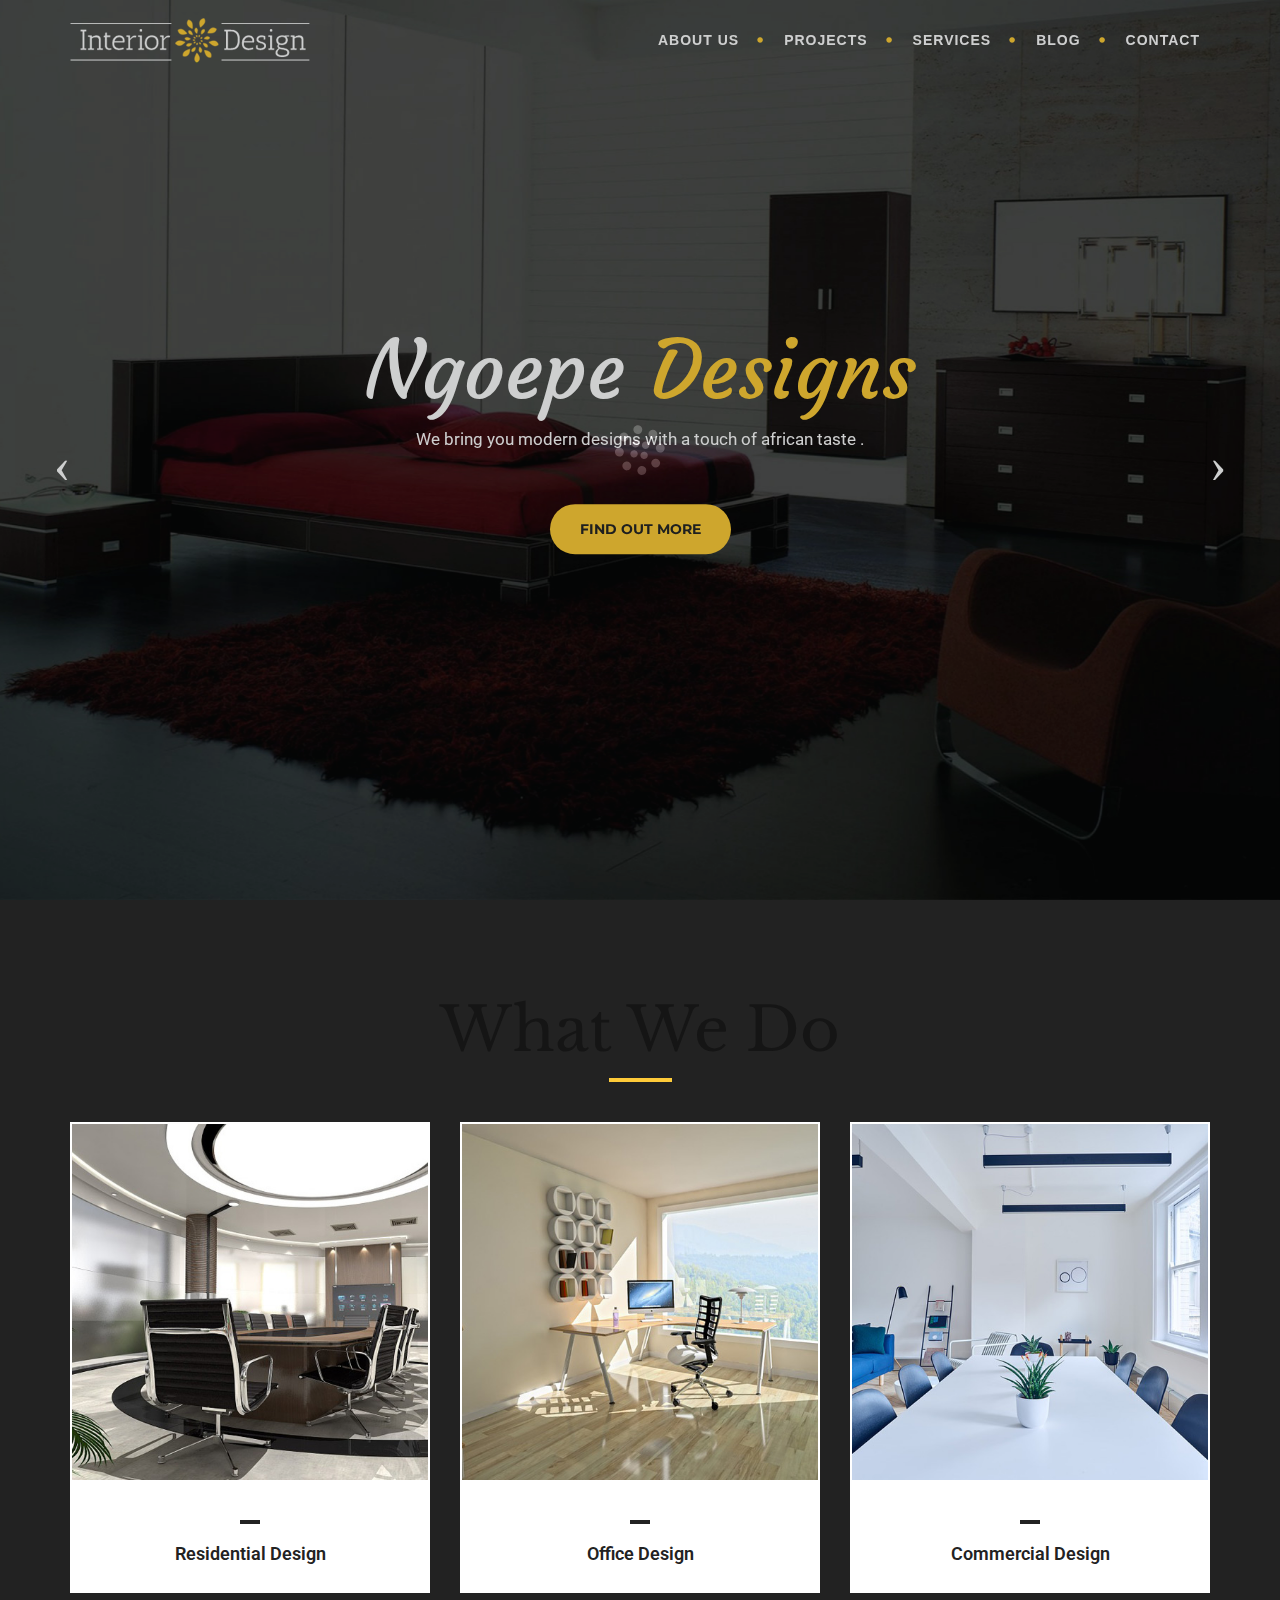
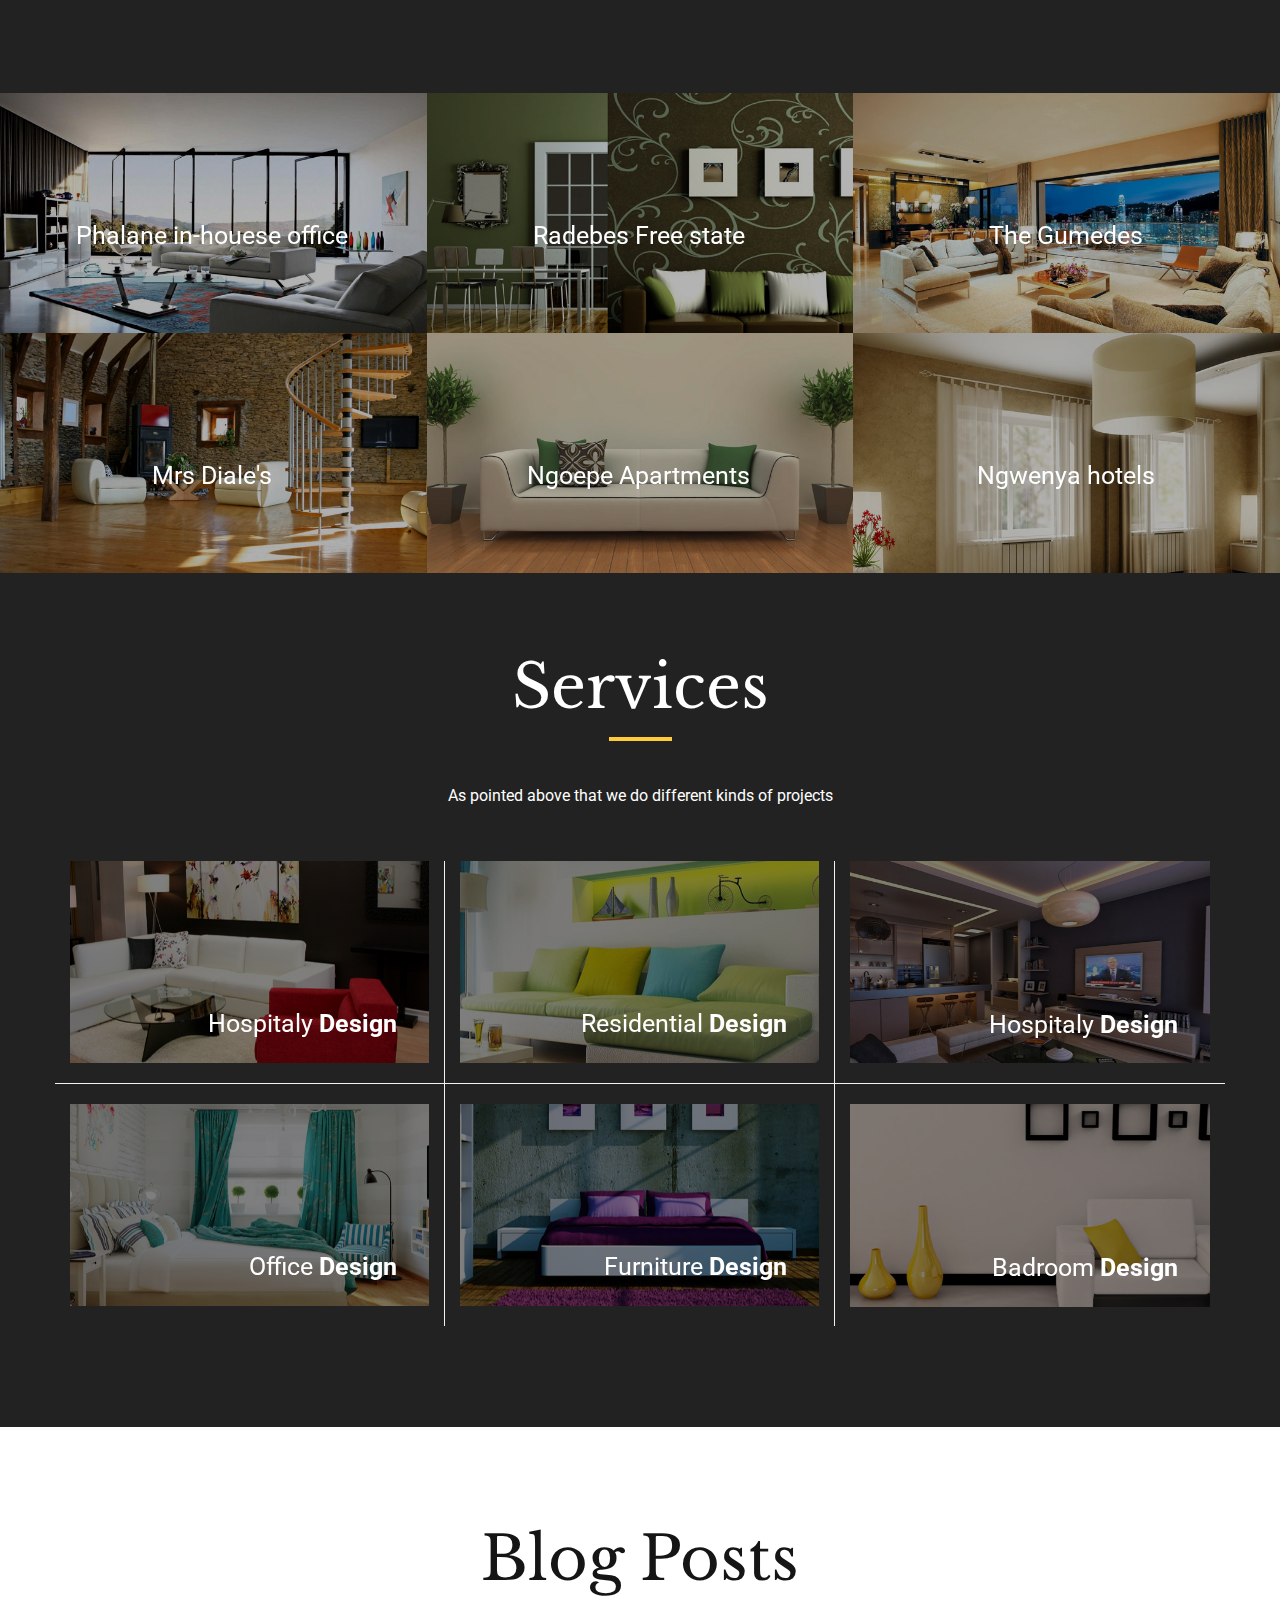
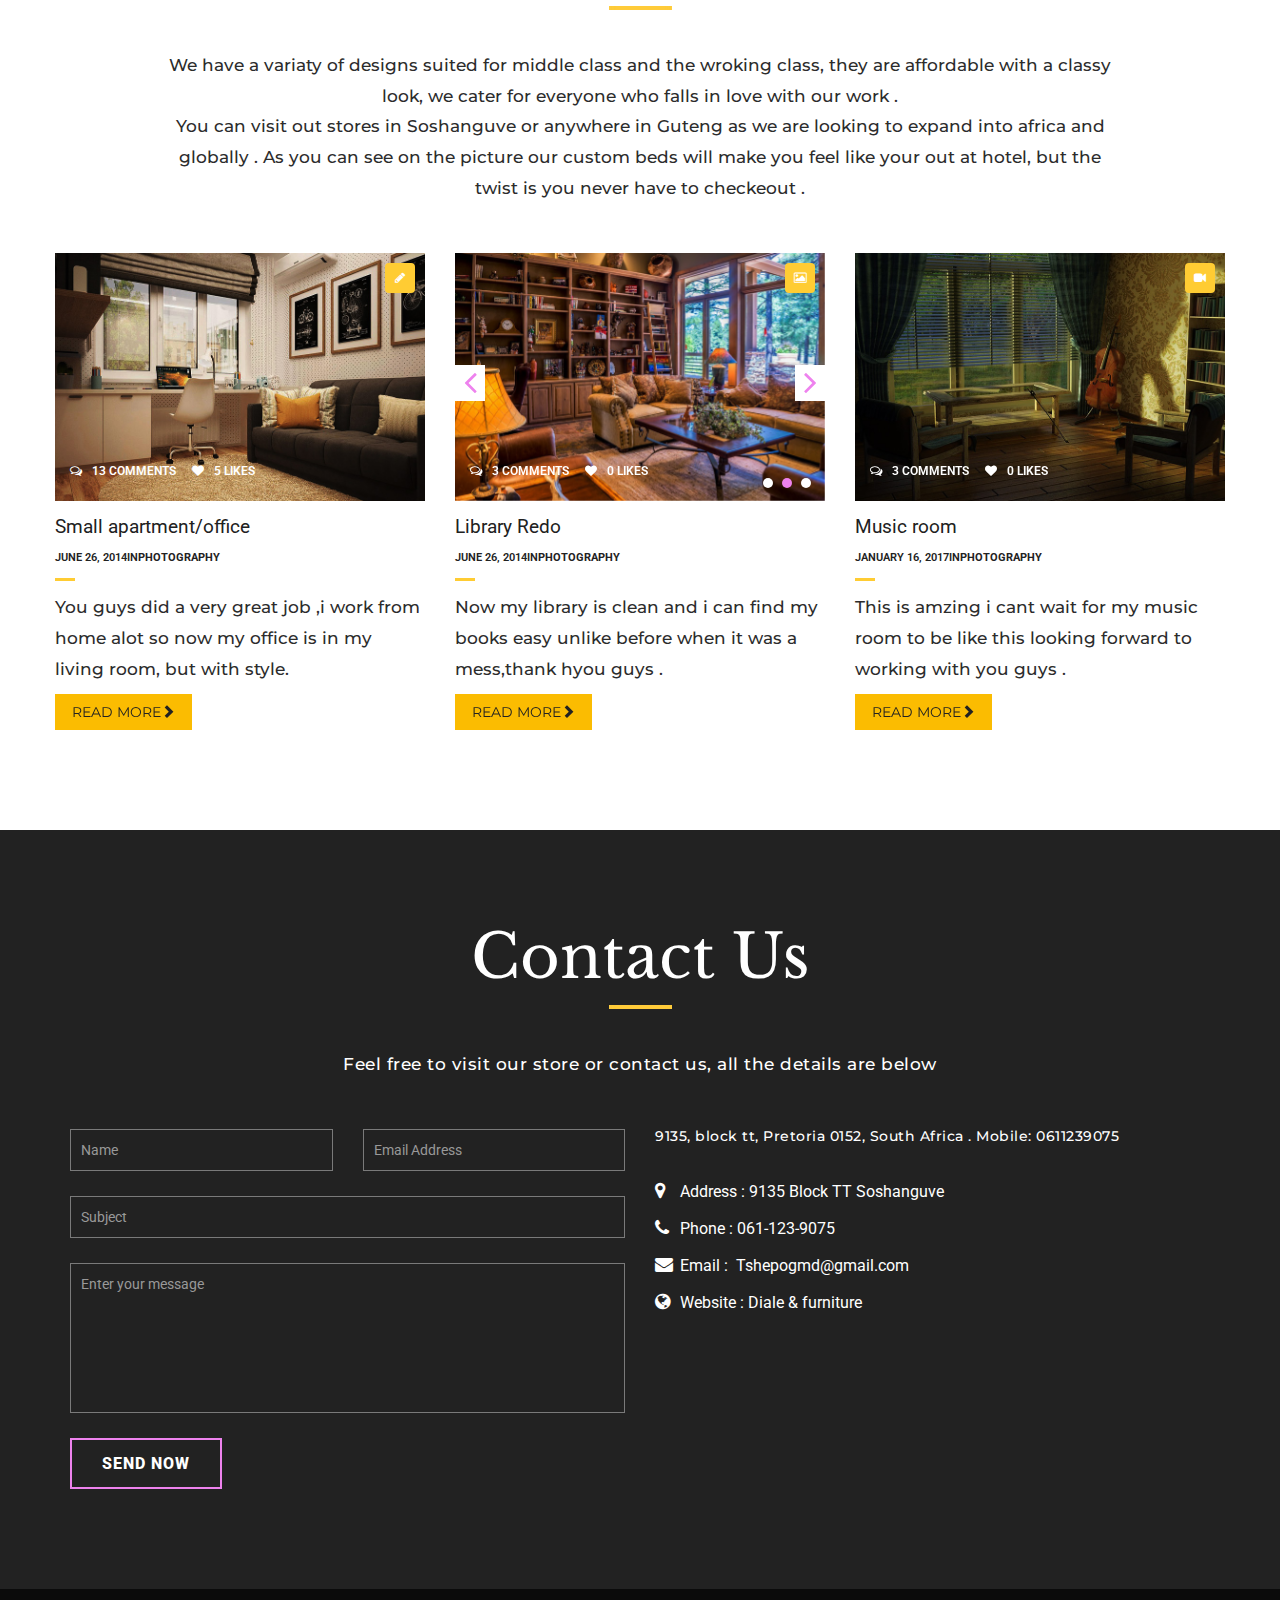
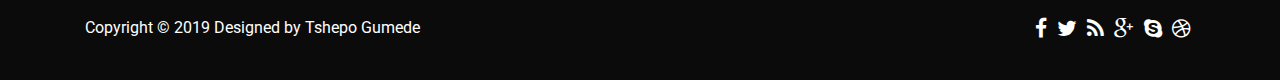
<file: index.html>
<!DOCTYPE html>
<html lang="zxx">


<head>
<meta charset="utf-8">
<meta http-equiv="X-UA-Compatible" content="IE=edge">
<meta name="viewport" content="width=device-width, initial-scale=1">
<meta name="description" content="Interior & Furniture Multipurpose Html Template">
<meta name="keywords" content="Interior & Furniture Multipurpose Html Template">
<meta name="author" content="">
<title>interior &amp; furniture</title>
<link rel="" href="" type="" />
<!--css-->
<link href="assets/css/all-css.css" rel="stylesheet" type="text/css">
<link href="assets/css/set1.css" rel="stylesheet" type="text/css">
<!--css-->
</head>
<body id="page-top">
<div id="preloader"></div>
<!--navbar-->
<nav id="mainNav" class="navbar navbar-default navbar-fixed-top">
  <div class="container">
    <div class="navbar-header page-scroll">
      <button type="button" class="navbar-toggle" data-toggle="collapse" data-target="#bs-example-navbar-collapse-1"> <span class="sr-only">Toggle navigation</span> <span class="icon-bar"></span> <span class="icon-bar"></span> <span class="icon-bar"></span> </button>
      <a class="navbar-brand page-scroll" href="#page-top"><img src="assets/img/logo.png" alt="logo" title="" /></a> </div>
    <div class="collapse navbar-collapse" id="bs-example-navbar-collapse-1">
      <ul class="nav navbar-nav navbar-right">
        <li> <a class="page-scroll" href="#about">ABOUT US</a></li>
        <li><a class="page-scroll" href="#Projects">Projects</a></li>
        <li> <a class="page-scroll" href="#services">Services</a></li>
        <li><a class="page-scroll" href="#blog" >BLOG</a></li>
        <li><a class="page-scroll" style="background:none" href="#contact">Contact</a></li>
      </ul>
    </div>
  </div>
</nav>
<!--navbar-->
<!--SLIDER-->
<header id="myCarousel" class="carousel slide ">
  <div class="header-content">
    <div class="header-content-inner">
      <h1 id="homeHeading" class="wow slideInDown"> Ngoepe <span>Designs</span> </h1>
      <br>
      <p class="wow fadeIn" data-wow-duration="1s" data-wow-delay="1s">We bring you modern designs with a touch of african taste . </p>
      <a href="#about" class="btn btn-primary btn-xl page-scroll wow fadeIn" data-wow-duration="1.5s" data-wow-delay="1.5s">Find Out More</a> </div>
  </div>
  <div class="carousel-inner carousel-fade">
    <div class="item active">
      <!-- Set the first background image using inline CSS below. -->
      <div class="fill" style="background-image:url('assets/img/interior-design.jpg');"></div>
    </div>
    <div class="item">
      <!-- Set the second background image using inline CSS below. -->
      <div class="fill" style="background-image:url('assets/img/interior-design-2.jpg');"></div>
    </div>
    <div class="item">
      <!-- Set the third background image using inline CSS below. -->
      <div class="fill" style="background-image:url('assets/img/interior-design-3.jpg');"></div>
    </div>
  </div>
  <!-- Controls -->
  <a class="left carousel-control" href="#myCarousel" data-slide="prev"> <span class="icon-prev"></span> </a> <a class="right carousel-control" href="#myCarousel" data-slide="next"> <span class="icon-next"></span> </a> </header>
<!--SLIDER-->
<!-- Modal -->
<div id="myModal" class="modal fade" role="dialog">
  <div class="modal-dialog">
    <!-- Modal content-->
    <div class="modal-content">
      <div class="modal-header">
        <button type="button" class="close" data-dismiss="modal">&times;</button>
        <h4 class="modal-title">Residential Design</h4>
      </div>
      <div class="modal-body">
        <div class="row">
          <div class="col-md-7 col-sm-7 text-center"><img src="assets/img/demo-img2.jpg" alt="" title="" class="img-responsive"></div>
          <div class="col-md-5 col-sm-5">
            <p>We have a variaty of designs suited for middle class and the wroking class, they are affordable with a classy look, we cater for everyone who falls in love with our work . <br>
              You can visit out stores in Soshanguve or anywhere in Guteng as we are looking to expand into africa and globally . </p>
            <p>As you can see on the picture our custom beds will make you feel like your out at hotel, but the twist is you never have to checkeout .</p>
          </div>
        </div>
        <div class="clearfix"></div>
      </div>
    </div>
  </div>
</div>
<!-- Modal -->
<div id="myModal2" class="modal fade" role="dialog">
  <div class="modal-dialog">
    <!-- Modal content-->
    <div class="modal-content">
      <div class="modal-header">
        <button type="button" class="close" data-dismiss="modal">&times;</button>
        <h4 class="modal-title">Office Design</h4>
      </div>
      <div class="modal-body">
        <div class="row">
          <div class="col-md-7 col-sm-7 text-center"><img src="assets/img/demo-img2.jpg" alt="" title="" class="img-responsive"></div>
          <div class="col-md-5 col-sm-5">
            <p>We also cater for all kinds of offices small or big. <br>
               Our office furniture are unique and modern, you cannot find them anywhere in the country but at Ngoepe Designs. </p>
            <p>We also offer office re-designs, where we take your old office and turn it into a new home away from home.</p>
          </div>
        </div>
        <div class="clearfix"></div>
      </div>
    </div>
  </div>
</div>
<!-- Modal -->
<div id="myModal3" class="modal fade" role="dialog">
  <div class="modal-dialog">
    <!-- Modal content-->
    <div class="modal-content">
      <div class="modal-header">
        <button type="button" class="close" data-dismiss="modal">&times;</button>
        <h4 class="modal-title">Commercial Design</h4>
      </div>
      <div class="modal-body">
        <div class="row">
          <div class="col-md-7 col-sm-7 text-center"><img src="assets/img/demo-img2.jpg" alt="" title="" class="img-responsive"></div>
          <div class="col-md-5 col-sm-5">
            <p>We have a variaty of designs suited for middle class and the wroking class, they are affordable with a classy look, we cater for everyone who falls in love with our work . <br>
              You can visit out stores in Soshanguve or anywhere in Guteng as we are looking to expand into africa and globally . </p>
            <p>As you can see on the picture our custom beds will make you feel like your out at hotel, but the twist is you never have to checkeout .</p>
          </div>
          </div>
        </div>
        <div class="clearfix"></div>
      </div>
    </div>
  </div>
</div>
<!-- Modal -->
<div id="myModal4" class="modal fade" role="dialog">
  <div class="modal-dialog">
    <!-- Modal content-->
    <div class="modal-content">
      <div class="modal-header">
        <button type="button" class="close" data-dismiss="modal">&times;</button>
        <h4 class="modal-title"> Mphatlalatsane </h4>
      </div>
      <div class="modal-body">
        <div class="row">
          <div class="col-md-7   text-center"><img src="assets/img/demo-img2.jpg"  alt="" title="" class="img-responsive"></div>
          <div class="col-md-5">
            <p>We have a variaty of designs suited for middle class and the wroking class, they are affordable with a classy look, we cater for everyone who falls in love with our work . <br>
              You can visit out stores in Soshanguve or anywhere in Guteng as we are looking to expand into africa and globally . </p>
            <p>As you can see on the picture our custom beds will make you feel like your out at hotel, but the twist is you never have to checkeout .</p>
          
          </div>
        </div>
        <div class="clearfix"></div>
      </div>
    </div>
  </div>
</div>
<!-- Modal -->
<div id="myModal5" class="modal fade" role="dialog">
  <div class="modal-dialog">
    <!-- Modal content-->
    <div class="modal-content">
      <div class="modal-header">
        <button type="button" class="close" data-dismiss="modal">&times;</button>
        <h4 class="modal-title"> Hospitaly Design </h4>
      </div>
      <div class="modal-body">
        <div class="row">
          <div class="col-md-7 col-sm-7 text-center"><img src="assets/img/demo-img.jpg" alt="" title="" class="img-responsive"></div>
          <div class="col-md-5 col-sm-5">
           <p>We have a variaty of designs suited for middle class and the wroking class, they are affordable with a classy look, we cater for everyone who falls in love with our work . <br>
              You can visit out stores in Soshanguve or anywhere in Guteng as we are looking to expand into africa and globally . </p>
            <p>As you can see on the picture our custom beds will make you feel like your out at hotel, but the twist is you never have to checkeout .</p>
          
          
            
          </div>
        </div>
        <div class="clearfix"></div>
      </div>
    </div>
  </div>
</div>
<main>
  <!--about-us-->
  <section class="what-we" id="about">
    <div class="container">
      <div class="row">
        <div class="col-md-6 col-md-offset-3 text-center" >
          <h2 class="wow fadeInDown"> What We Do</h2>
        </div>
        <div class="col-lg-4 col-md-4 col-sm-6 col-xs-12 wow fadeInLeft"  data-wow-delay=".5s">
          <div class="our-blog-item">
            <div class="blog-thumb"> <img src="assets/img/thum-1.jpg"  alt="" title="" class="img-responsive" /> </div>
            <h6>Residential Design</h6>
            <div class="our-blog-ds">
              <div class="our-blog-bk">
                <div class="entry-ourblog">
                  <h6>Residential Design</h6>
                  <p>We have a variaty of designs suited for middle class and the wroking class, they are affordable with a classy look, we cater for everyone who falls in love with our work . <br>
                    You can visit out stores in Soshanguve or anywhere in Guteng as we are looking to expand into africa and globally . </p>
                  <p>As you can see on the picture our custom beds will make you feel like your out at hotel, but the twist is you never have to checkeout .</p>
          
                  <a class="tz-readmore" data-toggle="modal" data-target="#myModal">READ MORE<i class="fa fa-caret-right"></i></a> </div>
              </div>
            </div>
          </div>
        </div>
        <div class="col-lg-4 col-md-4 col-sm-6 col-xs-12 wow fadeInLeft"  data-wow-delay="1s">
          <div class="our-blog-item">
            <div class="blog-thumb"> <img src="assets/img/thum-2.jpg"  alt="" title="" class="img-responsive" /> </div>
            <h6>Office Design</h6>
            <div class="our-blog-ds">
              <div class="our-blog-bk">
                <div class="entry-ourblog">
                  <h6>Office Design</h6>
                  <p>We have a variaty of designs suited for middle class and the wroking class, they are affordable with a classy look, we cater for everyone who falls in love with our work . <br>
                    You can visit out stores in Soshanguve or anywhere in Guteng as we are looking to expand into africa and globally . </p>
                  <p>As you can see on the picture our custom beds will make you feel like your out at hotel, but the twist is you never have to checkeout .</p>
                
                  <a class="tz-readmore" data-toggle="modal" data-target="#myModal2">READ MORE<i class="fa fa-caret-right"></i></a> </div>
              </div>
            </div>
          </div>
        </div>
        <div class="col-lg-4 col-md-4 col-sm-6 col-xs-12 wow fadeInLeft div-n2"  data-wow-delay="1.5s">
          <div class="our-blog-item">
            <div class="blog-thumb"> <img src="assets/img/thum-3.jpg"  alt="" title="" class="img-responsive" /> </div>
            <h6>Commercial Design</h6>
            <div class="our-blog-ds">
              <div class="our-blog-bk">
                <div class="entry-ourblog">
                  <h6>Commercial Design</h6>
                  <p>We have a variaty of designs suited for middle class and the wroking class, they are affordable with a classy look, we cater for everyone who falls in love with our work . <br>
                    You can visit out stores in Soshanguve or anywhere in Guteng as we are looking to expand into africa and globally . </p>
                  <p>As you can see on the picture our custom beds will make you feel like your out at hotel, but the twist is you never have to checkeout .</p>
    
                  <a class="tz-readmore" data-toggle="modal" data-target="#myModal3">READ MORE<i class="fa fa-caret-right"></i></a> </div>
              </div>
            </div>
          </div>
        </div>
      </div>
    </div>
  </section>
  <!--about-us-->
  <!--Projects-->
  <section class="no-padding" id="Projects">
    <div class="container-fluid">
      <div class="row no-gutter popup-gallery">
        <div class="col-lg-4 col-sm-6 wow fadeIn" >
          <div class="grid">
            <figure class="effect-ruby"> <img src="assets/img/portfolio/fullsize/1.jpg" alt="" title="" />
              <figcaption>
                <h2> Phalane in-houese office</h2>
                <p>Office wrok made easy, you can sleep if you are too tired </p>
                <a data-toggle="modal" data-target="#myModal4"> View more </a> </figcaption>
            </figure>
          </div>
        </div>
        <div class="col-lg-4 col-sm-6 wow fadeIn" >
          <div class="grid">
            <figure class="effect-ruby"> <img src="assets/img/portfolio/fullsize/2.jpg" alt="" title="" />
              <figcaption>
                <h2>Radebes Free state</h2>
                <p>Brilliant designs made with love and passion </p>
                <a data-toggle="modal" data-target="#myModal4"> View more</a> </figcaption>
            </figure>
          </div>
        </div>
        <div class="col-lg-4 col-sm-6  wow fadeIn" >
          <div class="grid">
            <figure class="effect-ruby"> <img src="assets/img/portfolio/fullsize/3.jpg" alt="" title="" />
              <figcaption>
                <h2> The Gumedes</h2>
                <p>we were happy to work with this family, they are great people </p>
                <a data-toggle="modal" data-target="#myModal4"> View more </a> </figcaption>
            </figure>
          </div>
        </div>
        <div class="col-lg-4 col-sm-6  wow fadeIn">
          <div class="grid">
            <figure class="effect-ruby"> <img src="assets/img/portfolio/fullsize/4.jpg" alt="" title="" />
              <figcaption>
                <h2> Mrs Diale's </h2>
                <p>we made it a paradise like she wanted , with a low budjet </p>
                <a data-toggle="modal" data-target="#myModal4"> View more </a> </figcaption>
            </figure>
          </div>
        </div>
        <div class="col-lg-4 col-sm-6  wow fadeIn">
          <div class="grid">
            <figure class="effect-ruby"> <img src="assets/img/portfolio/fullsize/5.jpg" alt="" title="" />
              <figcaption>
                <h2> Ngoepe Apartments</h2>
                <p>We really enjoyed working in this space, it was a new challenge </p>
                <a data-toggle="modal" data-target="#myModal4"> View more </a> </figcaption>
            </figure>
          </div>
        </div>
        <div class="col-lg-4 col-sm-6  wow fadeIn">
          <div class="grid">
            <figure class="effect-ruby"> <img src="assets/img/portfolio/fullsize/6.jpg" alt="" title="" />
              <figcaption>
                <h2> Ngwenya hotels</h2>
                <p>Our resident Customers, as you can see we outdone ourselve with this project </p>
                <a data-toggle="modal" data-target="#myModal4"> View more </a> </figcaption>
            </figure>
          </div>
        </div>
      </div>
    </div>
  </section>
  <!--Projects-->
  <!--services-->
  <section id="services">
    <div class="container">
      <div class="heading ">
        <div class="row">
          <div class="text-center col-sm-10 services1 col-center">
            <h3 class="wow fadeInDown">Services</h3>
            <p class="wow fadeInDown">As pointed above that we do different kinds of projects</p>
          </div>
        </div>
      </div>
      <div class="text-center our-services">
        <div class="row">
          <div class="col-sm-4 wow fadeIn">
            <div class="service-info">
              <div class="grid">
                <figure class="effect-milo"> <img src="assets/img/pic_2.jpg" class="img-responsive" alt="" title="" />
                  <figcaption>
                    <h2>Hospitaly <span>Design</span></h2>
                    <p>We cater for Private hospitals or old age homes.</p>
                    <a data-toggle="modal" data-target="#myModal5">View more</a> </figcaption>
                </figure>
              </div>
            </div>
          </div>
          <div class="col-sm-4  wow fadeIn">
            <div class="grid">
              <figure class="effect-milo"> <img src="assets/img/pic_3.jpg" class="img-responsive" alt="" title="" />
                <figcaption>
                  <h2>Residential <span>Design</span></h2>
                  <p>If you are tired of your old rusted design just know we offer services for you too at low cost.</p>
                  <a data-toggle="modal" data-target="#myModal5">View more</a> </figcaption>
              </figure>
            </div>
          </div>
          <div class="col-sm-4  wow fadeIn">
            <div class="grid">
              <figure class="effect-milo"> <img src="assets/img/pic_4.jpg" class="img-responsive" alt="" title="" />
                <figcaption>
                  <h2>Hospitaly <span>Design</span></h2>
                  <p>One of the private hospitals we designed in Mafikeng North West.</p>
                  <a data-toggle="modal" data-target="#myModal5">View more</a> </figcaption>
              </figure>
            </div>
          </div>
          <div class="col-sm-4  wow fadeIn">
            <div class="grid">
              <figure class="effect-milo"> <img src="assets/img/pic_5.jpg" class="img-responsive" alt="" title="" />
                <figcaption>
                  <h2>Office <span>Design</span></h2>
                  <p>Mphtlalatsane Solutions asked for a redo and we must say we outdone ourselves.</p>
                  <a data-toggle="modal" data-target="#myModal5">View more</a> </figcaption>
              </figure>
            </div>
          </div>
          <div class="col-sm-4  wow fadeIn">
            <div class="grid">
              <figure class="effect-milo"> <img src="assets/img/pic_6.jpg" class="img-responsive" alt="" title="" />
                <figcaption>
                  <h2>Furniture <span>Design</span></h2>
                  <p>our business doesnt offer interior designs only, we also sell and make our own furniture.</p>
                  <a data-toggle="modal" data-target="#myModal5">View more</a> </figcaption>
              </figure>
            </div>
          </div>
          <div class="col-sm-4  wow fadeIn">
            <div class="grid">
              <figure class="effect-milo"> <img src="assets/img/pic_7.jpg" class="img-responsive" alt="" title="" />
                <figcaption>
                  <h2>Badroom <span>Design</span></h2>
                  <p>We make custome and unique bedrom, for hotel,bnbs and private homes too.</p>
                  <a data-toggle="modal" data-target="#myModal5">View more</a> </figcaption>
              </figure>
            </div>
          </div>
        </div>
      </div>
    </div>
  </section>
  <!--services-->
  <!--blog-->
  <section id="blog">
    <div class="container">
      <div class="row">
        <div class="heading text-center col-sm-10 col-center">
          <h2 class="wow fadeInDown"> Blog Posts </h2>
          <p class="wow fadeInDown"> We have a variaty of designs suited for middle class and the wroking class, they are affordable with a classy look, we cater for everyone who falls in love with our work . <br>
            You can visit out stores in Soshanguve or anywhere in Guteng as we are looking to expand into africa and globally .
          As you can see on the picture our custom beds will make you feel like your out at hotel, but the twist is you never have to checkeout .
        
        
      </div>
      <div class="blog-posts">
        <div class="row">
          <div class="col-sm-4 wow fadeIn">
            <div class="post-thumb"><a href="blog-in.html"><img class="img-responsive" src="assets/img/1.jpg" alt="" title="" /></a>
              <div class="post-meta"><span><i class="fa fa-comments-o"></i>13 Comments</span><span><i class="fa fa-heart"></i>5 Likes</span></div>
              <div class="post-icon"><i class="fa fa-pencil"></i></div>
            </div>
            <div class="entry-header">
              <h3><a href="#">Small apartment/office</a></h3>
              <span class="date">June 26, 2014</span><span class="cetagory">in<strong>Photography</strong></span></div>
            <div class="entry-content">
              <p>You guys did a very great job ,i work from home alot so now my office is in my living room, but with style.</p>
              <p><a href="blog-in.html" class="btn btn2 hvr-sweep-to-right">Read more<span class="glyphicon glyphicon-chevron-right"></span></a></p>
            </div>
          </div>
          <div class="col-sm-4 wow fadeIn">
            <div class="post-thumb">
              <div id="post-carousel" class="carousel slide" data-ride="carousel">
                <ol class="carousel-indicators">
                  <li data-target="#post-carousel" data-slide-to="0" class=""></li>
                  <li data-target="#post-carousel" data-slide-to="1" class="active"></li>
                  <li data-target="#post-carousel" data-slide-to="2" class=""></li>
                </ol>
                <div class="carousel-inner">
                  <div class="item"><a href="blog-in.html"><img class="img-responsive" src="assets/img/1.jpg" alt="" title="" /></a></div>
                  <div class="item active"><a href="blog-in.html"><img class="img-responsive" src="assets/img/2.jpg" alt="" title="" /></a></div>
                  <div class="item"><a href="blog-in.html"><img class="img-responsive" src="assets/img/3.jpg" alt=""></a></div>
                </div>
                <a class="blog-left-control" href="#post-carousel" role="button" data-slide="prev"><i class="fa fa-angle-left"></i></a><a class="blog-right-control" href="#post-carousel" role="button" data-slide="next"><i class="fa fa-angle-right"></i></a></div>
              <div class="post-meta"><span><i class="fa fa-comments-o"></i>3 Comments</span><span><i class="fa fa-heart"></i>0 Likes</span></div>
              <div class="post-icon"><i class="fa fa-picture-o"></i></div>
            </div>
            <div class="entry-header">
              <h3><a href="blog-in.html">Library Redo</a></h3>
              <span class="date">June 26, 2014</span><span class="cetagory">in<strong>Photography</strong></span></div>
            <div class="entry-content">
              <p>Now my library is clean and i can find my books easy unlike before when it was a mess,thank hyou guys .</p>
              <p><a href="blog-in.html" class="btn btn2 hvr-sweep-to-right">Read more<span class="glyphicon glyphicon-chevron-right"></span></a></p>
            </div>
          </div>
          <div class="col-sm-4 wow fadeIn">
            <div class="post-thumb"><a href="blog-in.html"><img class="img-responsive" src="assets/img/3.jpg" alt="" title=""  /></a>
              <div class="post-meta"><span><i class="fa fa-comments-o"></i>3 Comments</span><span><i class="fa fa-heart"></i>0 Likes</span></div>
              <div class="post-icon"><i class="fa fa-video-camera"></i></div>
            </div>
            <div class="entry-header">
              <h3><a href="blog-in.html">Music room</a></h3>
              <span class="date">January 16, 2017</span><span class="cetagory">in<strong>Photography</strong></span></div>
            <div class="entry-content">
              <p>This is amzing i cant wait for my music room to be like this looking forward to working with you guys .</p>
              <p><a href="blog-in.html" class="btn btn2 hvr-sweep-to-right">Read more<span class="glyphicon glyphicon-chevron-right"></span></a></p>
            </div>
          </div>
        </div>
        <div class="clearfix"></div>
      </div>
    </div>
  </section>
  <!--blog-->
  <!--contact-->
  <section id="contact" class="contact-us">
    <div class="parallax">
      <div class="container">
        <div class="row">
          <div class="heading text-center col-sm-10 col-center">
            <h2 class="wow fadeInDown"> Contact Us</h2>
            <p class="wow fadeInDown">Feel free to visit our store or contact us, all the details are below</p>
          </div>
        </div>
        <div class="contact-form" >
          <div class="row">
            <div class="col-sm-6 wow fadeIn">
              <form id="main-contact-form" name="contact-form" method="post" action="#">
                <div class="row">
                  <div class="col-sm-6">
                    <div class="form-group">
                      <input name="name" class="form-control" placeholder="Name"  type="text">
                    </div>
                  </div>
                  <div class="col-sm-6">
                    <div class="form-group">
                      <input name="email" class="form-control" placeholder="Email Address" type="email">
                    </div>
                  </div>
                </div>
                <div class="form-group">
                  <input name="subject" class="form-control" placeholder="Subject" required  type="text">
                </div>
                <div class="form-group">
                  <textarea name="message" id="message" class="form-control" rows="4" placeholder="Enter your message" required></textarea>
                </div>
                <div>
                  <button type="submit" class="submit-bt2">Send Now </button>
                </div>
              </form>
            </div>
            <div class="col-sm-6 wow fadeIn">
              <div class="contact-info">
                <p>9135, block tt, Pretoria 0152, South Africa .
                  
                  Mobile: 0611239075</p>
                <br>
                <ul class="address">
                  <li><i class="fa fa-map-marker"></i><span>Address : </span>9135 Block TT Soshanguve</li>
                  <li><i class="fa fa-phone"></i><span>Phone :</span> 061-123-9075</li>
                  <li><i class="fa fa-envelope"></i><span>Email : </span><a href="mailto:Tshepogmd@gmail.com"> &nbsp;Tshepogmd@gmail.com</a></li>
                  <li><i class="fa fa-globe"></i><span>Website : </span><a href="#">Diale &amp; furniture</a></li>
                </ul>
              </div>
            </div>
          </div>
        </div>
      </div>
    </div>
  </section>
  <!--contact-->
</main>
<!--main-->
<footer>
  <!--footer-div-->
  <div class="footer">
    <div class="container">
      <div class="col-md-8 col-sm-8 footer-c"><p>Copyright &copy; 2019 Designed by Tshepo Gumede</p></div>
      <div class="col-md-4  col-sm-4 footer-c text-right">
        <div class="social-icons"><a href="#"><i class="fa fa-facebook fa-lg"></i></a><a href="#"><i class="fa fa-twitter fa-lg"></i></a><a href="#"><i class="fa fa-rss fa-lg"></i></a><a href="#"><i class="fa fa-google-plus fa-lg"></i></a><a href="#"><i class="fa fa-skype fa-lg"></i></a><a href="#"><i class="fa fa-dribbble fa-lg"></i></a></div>
      </div>
    </div>
  </div>
  <!--footer-div-->
</footer>
<!-- jQuery -->
<script  src="assets/js/jquery-2.2.4.js"></script>
<script  src="assets/js/scrolltopcontrol.js"></script>
<script src="assets/js/bootstrap.min.js"></script>
<script src="assets/js/jquery.easing.min.js"></script>
<script src="assets/js/creative.min.js"></script>
<!-- jQuery -->
</body>


</html>
</file>
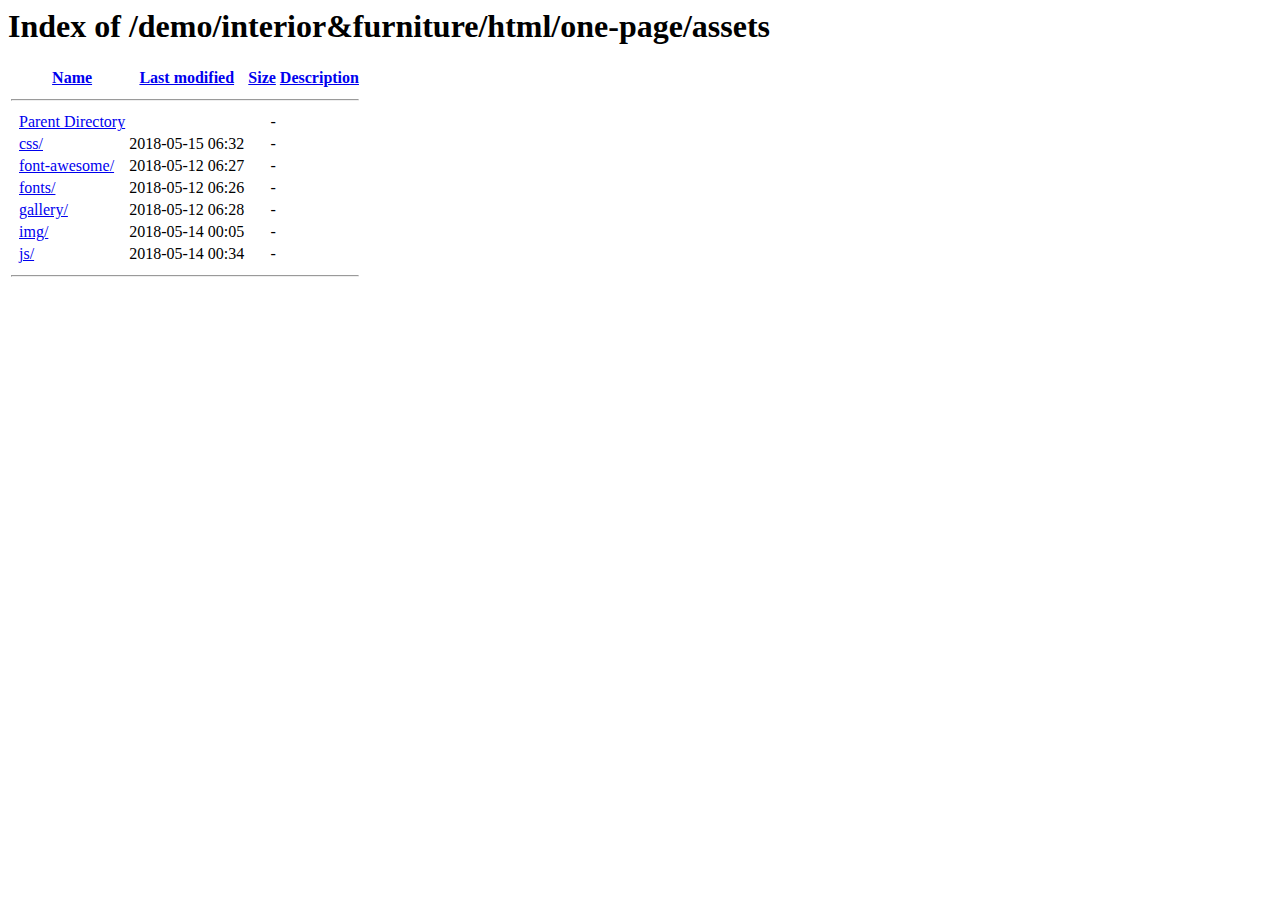
<file: assets/index.html>
<!DOCTYPE HTML PUBLIC "-//W3C//DTD HTML 3.2 Final//EN">
<html>
 
<!-- Mirrored from www.creativethemes.co.in/demo/interior&furniture/html/one-page/assets/ by HTTrack Website Copier/3.x [XR&CO'2014], Tue, 15 Jan 2019 13:57:03 GMT -->
<!-- Added by HTTrack --><meta http-equiv="content-type" content="text/html;charset=ISO-8859-1" /><!-- /Added by HTTrack -->
<head>
  <title>Index of /demo/interior&amp;furniture/html/one-page/assets</title>
 </head>
 <body>
<h1>Index of /demo/interior&amp;furniture/html/one-page/assets</h1>
  <table>
   <tr><th valign="top">&nbsp;</th><th><a href="indexc052.html?C=N;O=D">Name</a></th><th><a href="indexf8a0.html?C=M;O=A">Last modified</a></th><th><a href="indexbfec.html?C=S;O=A">Size</a></th><th><a href="index30b5.html?C=D;O=A">Description</a></th></tr>
   <tr><th colspan="5"><hr></th></tr>
<tr><td valign="top">&nbsp;</td><td><a href="../index.html">Parent Directory</a>       </td><td>&nbsp;</td><td align="right">  - </td><td>&nbsp;</td></tr>
<tr><td valign="top">&nbsp;</td><td><a href="css/index.html">css/</a>                   </td><td align="right">2018-05-15 06:32  </td><td align="right">  - </td><td>&nbsp;</td></tr>
<tr><td valign="top">&nbsp;</td><td><a href="font-awesome/index.html">font-awesome/</a>          </td><td align="right">2018-05-12 06:27  </td><td align="right">  - </td><td>&nbsp;</td></tr>
<tr><td valign="top">&nbsp;</td><td><a href="fonts/index.html">fonts/</a>                 </td><td align="right">2018-05-12 06:26  </td><td align="right">  - </td><td>&nbsp;</td></tr>
<tr><td valign="top">&nbsp;</td><td><a href="gallery/index.html">gallery/</a>               </td><td align="right">2018-05-12 06:28  </td><td align="right">  - </td><td>&nbsp;</td></tr>
<tr><td valign="top">&nbsp;</td><td><a href="img/index-2.html">img/</a>                   </td><td align="right">2018-05-14 00:05  </td><td align="right">  - </td><td>&nbsp;</td></tr>
<tr><td valign="top">&nbsp;</td><td><a href="js/index.html">js/</a>                    </td><td align="right">2018-05-14 00:34  </td><td align="right">  - </td><td>&nbsp;</td></tr>
   <tr><th colspan="5"><hr></th></tr>
</table>
</body>
<!-- Mirrored from www.creativethemes.co.in/demo/interior&furniture/html/one-page/assets/ by HTTrack Website Copier/3.x [XR&CO'2014], Tue, 15 Jan 2019 13:57:03 GMT -->
</html>
</file>
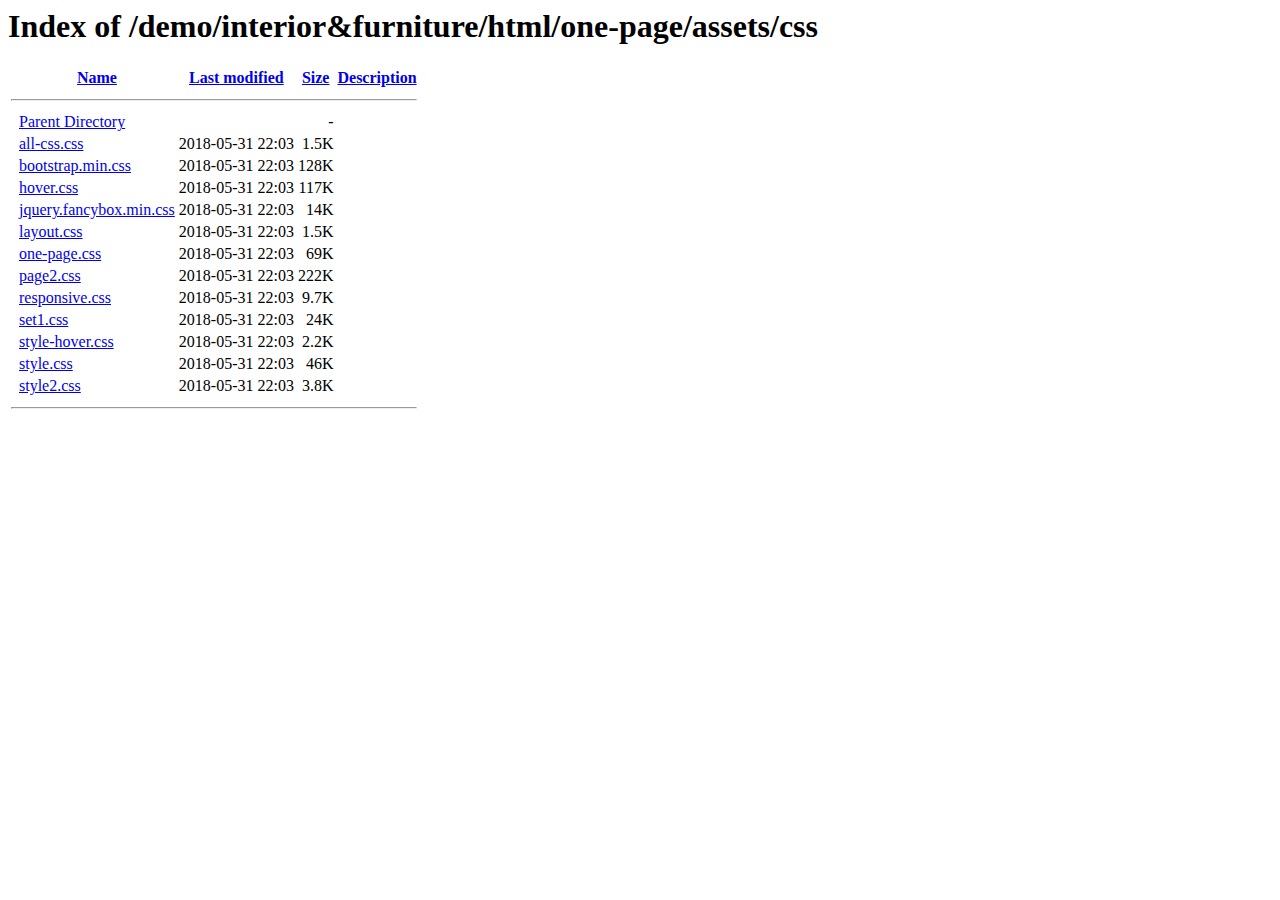
<file: assets/css/index.html>
<!DOCTYPE HTML PUBLIC "-//W3C//DTD HTML 3.2 Final//EN">
<html>
 
<!-- Mirrored from www.creativethemes.co.in/demo/interior&furniture/html/one-page/assets/css/ by HTTrack Website Copier/3.x [XR&CO'2014], Tue, 15 Jan 2019 13:57:52 GMT -->
<!-- Added by HTTrack --><meta http-equiv="content-type" content="text/html;charset=ISO-8859-1" /><!-- /Added by HTTrack -->
<head>
  <title>Index of /demo/interior&amp;furniture/html/one-page/assets/css</title>
 </head>
 <body>
<h1>Index of /demo/interior&amp;furniture/html/one-page/assets/css</h1>
  <table>
   <tr><th valign="top">&nbsp;</th><th><a href="indexc052.html?C=N;O=D">Name</a></th><th><a href="indexf8a0.html?C=M;O=A">Last modified</a></th><th><a href="indexbfec.html?C=S;O=A">Size</a></th><th><a href="index30b5.html?C=D;O=A">Description</a></th></tr>
   <tr><th colspan="5"><hr></th></tr>
<tr><td valign="top">&nbsp;</td><td><a href="../index.html">Parent Directory</a>       </td><td>&nbsp;</td><td align="right">  - </td><td>&nbsp;</td></tr>
<tr><td valign="top">&nbsp;</td><td><a href="all-css.css">all-css.css</a>            </td><td align="right">2018-05-31 22:03  </td><td align="right">1.5K</td><td>&nbsp;</td></tr>
<tr><td valign="top">&nbsp;</td><td><a href="bootstrap.min.css">bootstrap.min.css</a>      </td><td align="right">2018-05-31 22:03  </td><td align="right">128K</td><td>&nbsp;</td></tr>
<tr><td valign="top">&nbsp;</td><td><a href="hover.css">hover.css</a>              </td><td align="right">2018-05-31 22:03  </td><td align="right">117K</td><td>&nbsp;</td></tr>
<tr><td valign="top">&nbsp;</td><td><a href="jquery.fancybox.min.css">jquery.fancybox.min.css</a></td><td align="right">2018-05-31 22:03  </td><td align="right"> 14K</td><td>&nbsp;</td></tr>
<tr><td valign="top">&nbsp;</td><td><a href="layout.css">layout.css</a>             </td><td align="right">2018-05-31 22:03  </td><td align="right">1.5K</td><td>&nbsp;</td></tr>
<tr><td valign="top">&nbsp;</td><td><a href="one-page.css">one-page.css</a>           </td><td align="right">2018-05-31 22:03  </td><td align="right"> 69K</td><td>&nbsp;</td></tr>
<tr><td valign="top">&nbsp;</td><td><a href="page2.css">page2.css</a>              </td><td align="right">2018-05-31 22:03  </td><td align="right">222K</td><td>&nbsp;</td></tr>
<tr><td valign="top">&nbsp;</td><td><a href="responsive.css">responsive.css</a>         </td><td align="right">2018-05-31 22:03  </td><td align="right">9.7K</td><td>&nbsp;</td></tr>
<tr><td valign="top">&nbsp;</td><td><a href="set1.css">set1.css</a>               </td><td align="right">2018-05-31 22:03  </td><td align="right"> 24K</td><td>&nbsp;</td></tr>
<tr><td valign="top">&nbsp;</td><td><a href="style-hover.css">style-hover.css</a>        </td><td align="right">2018-05-31 22:03  </td><td align="right">2.2K</td><td>&nbsp;</td></tr>
<tr><td valign="top">&nbsp;</td><td><a href="style.css">style.css</a>              </td><td align="right">2018-05-31 22:03  </td><td align="right"> 46K</td><td>&nbsp;</td></tr>
<tr><td valign="top">&nbsp;</td><td><a href="style2.css">style2.css</a>             </td><td align="right">2018-05-31 22:03  </td><td align="right">3.8K</td><td>&nbsp;</td></tr>
   <tr><th colspan="5"><hr></th></tr>
</table>
</body>
<!-- Mirrored from www.creativethemes.co.in/demo/interior&furniture/html/one-page/assets/css/ by HTTrack Website Copier/3.x [XR&CO'2014], Tue, 15 Jan 2019 13:57:56 GMT -->
</html>
</file>
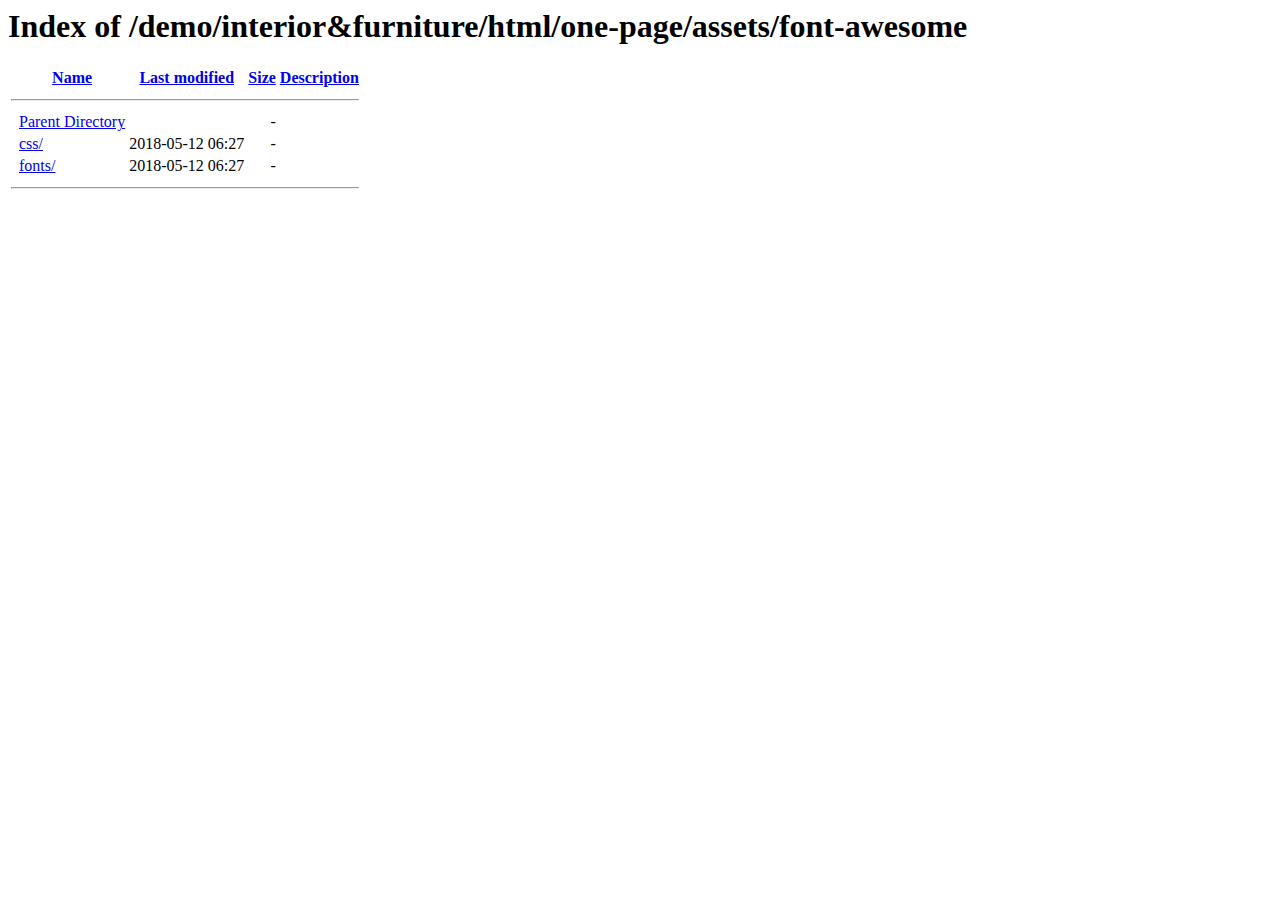
<file: assets/font-awesome/index.html>
<!DOCTYPE HTML PUBLIC "-//W3C//DTD HTML 3.2 Final//EN">
<html>
 
<!-- Mirrored from www.creativethemes.co.in/demo/interior&furniture/html/one-page/assets/font-awesome/ by HTTrack Website Copier/3.x [XR&CO'2014], Tue, 15 Jan 2019 13:57:58 GMT -->
<!-- Added by HTTrack --><meta http-equiv="content-type" content="text/html;charset=ISO-8859-1" /><!-- /Added by HTTrack -->
<head>
  <title>Index of /demo/interior&amp;furniture/html/one-page/assets/font-awesome</title>
 </head>
 <body>
<h1>Index of /demo/interior&amp;furniture/html/one-page/assets/font-awesome</h1>
  <table>
   <tr><th valign="top">&nbsp;</th><th><a href="indexc052.html?C=N;O=D">Name</a></th><th><a href="indexf8a0.html?C=M;O=A">Last modified</a></th><th><a href="indexbfec.html?C=S;O=A">Size</a></th><th><a href="index30b5.html?C=D;O=A">Description</a></th></tr>
   <tr><th colspan="5"><hr></th></tr>
<tr><td valign="top">&nbsp;</td><td><a href="../index.html">Parent Directory</a>       </td><td>&nbsp;</td><td align="right">  - </td><td>&nbsp;</td></tr>
<tr><td valign="top">&nbsp;</td><td><a href="css/index.html">css/</a>                   </td><td align="right">2018-05-12 06:27  </td><td align="right">  - </td><td>&nbsp;</td></tr>
<tr><td valign="top">&nbsp;</td><td><a href="fonts/index.html">fonts/</a>                 </td><td align="right">2018-05-12 06:27  </td><td align="right">  - </td><td>&nbsp;</td></tr>
   <tr><th colspan="5"><hr></th></tr>
</table>
</body>
<!-- Mirrored from www.creativethemes.co.in/demo/interior&furniture/html/one-page/assets/font-awesome/ by HTTrack Website Copier/3.x [XR&CO'2014], Tue, 15 Jan 2019 13:57:58 GMT -->
</html>
</file>
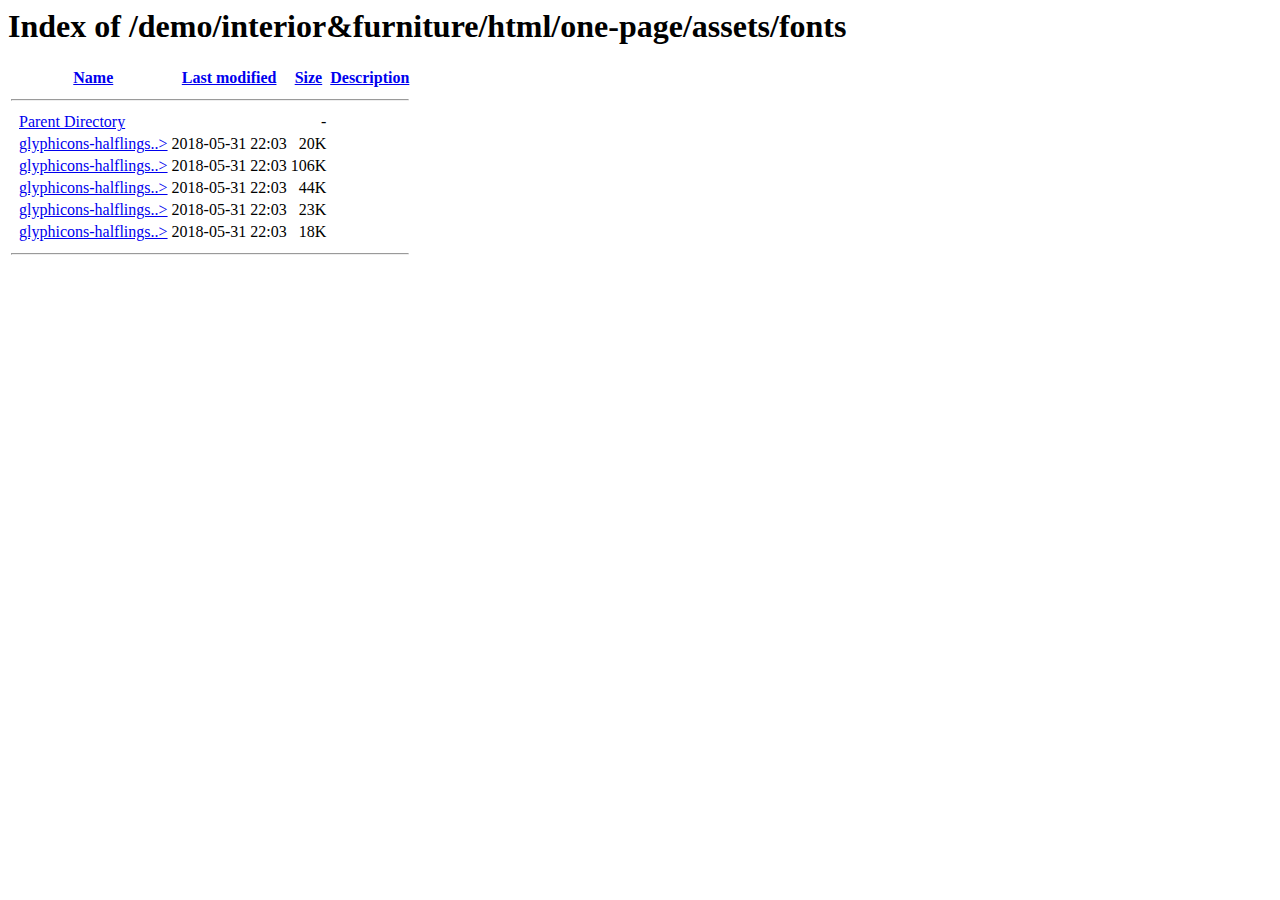
<file: assets/fonts/index.html>
<!DOCTYPE HTML PUBLIC "-//W3C//DTD HTML 3.2 Final//EN">
<html>
 
<!-- Mirrored from www.creativethemes.co.in/demo/interior&furniture/html/one-page/assets/fonts/ by HTTrack Website Copier/3.x [XR&CO'2014], Tue, 15 Jan 2019 13:58:02 GMT -->
<!-- Added by HTTrack --><meta http-equiv="content-type" content="text/html;charset=ISO-8859-1" /><!-- /Added by HTTrack -->
<head>
  <title>Index of /demo/interior&amp;furniture/html/one-page/assets/fonts</title>
 </head>
 <body>
<h1>Index of /demo/interior&amp;furniture/html/one-page/assets/fonts</h1>
  <table>
   <tr><th valign="top">&nbsp;</th><th><a href="indexc052.html?C=N;O=D">Name</a></th><th><a href="indexf8a0.html?C=M;O=A">Last modified</a></th><th><a href="indexbfec.html?C=S;O=A">Size</a></th><th><a href="index30b5.html?C=D;O=A">Description</a></th></tr>
   <tr><th colspan="5"><hr></th></tr>
<tr><td valign="top">&nbsp;</td><td><a href="../index.html">Parent Directory</a>       </td><td>&nbsp;</td><td align="right">  - </td><td>&nbsp;</td></tr>
<tr><td valign="top">&nbsp;</td><td><a href="glyphicons-halflings-regular.eot">glyphicons-halflings..&gt;</a></td><td align="right">2018-05-31 22:03  </td><td align="right"> 20K</td><td>&nbsp;</td></tr>
<tr><td valign="top">&nbsp;</td><td><a href="glyphicons-halflings-regular.svg">glyphicons-halflings..&gt;</a></td><td align="right">2018-05-31 22:03  </td><td align="right">106K</td><td>&nbsp;</td></tr>
<tr><td valign="top">&nbsp;</td><td><a href="glyphicons-halflings-regular.ttf">glyphicons-halflings..&gt;</a></td><td align="right">2018-05-31 22:03  </td><td align="right"> 44K</td><td>&nbsp;</td></tr>
<tr><td valign="top">&nbsp;</td><td><a href="glyphicons-halflings-regular.woff">glyphicons-halflings..&gt;</a></td><td align="right">2018-05-31 22:03  </td><td align="right"> 23K</td><td>&nbsp;</td></tr>
<tr><td valign="top">&nbsp;</td><td><a href="glyphicons-halflings-regular.woff2">glyphicons-halflings..&gt;</a></td><td align="right">2018-05-31 22:03  </td><td align="right"> 18K</td><td>&nbsp;</td></tr>
   <tr><th colspan="5"><hr></th></tr>
</table>
</body>
<!-- Mirrored from www.creativethemes.co.in/demo/interior&furniture/html/one-page/assets/fonts/ by HTTrack Website Copier/3.x [XR&CO'2014], Tue, 15 Jan 2019 13:58:02 GMT -->
</html>
</file>
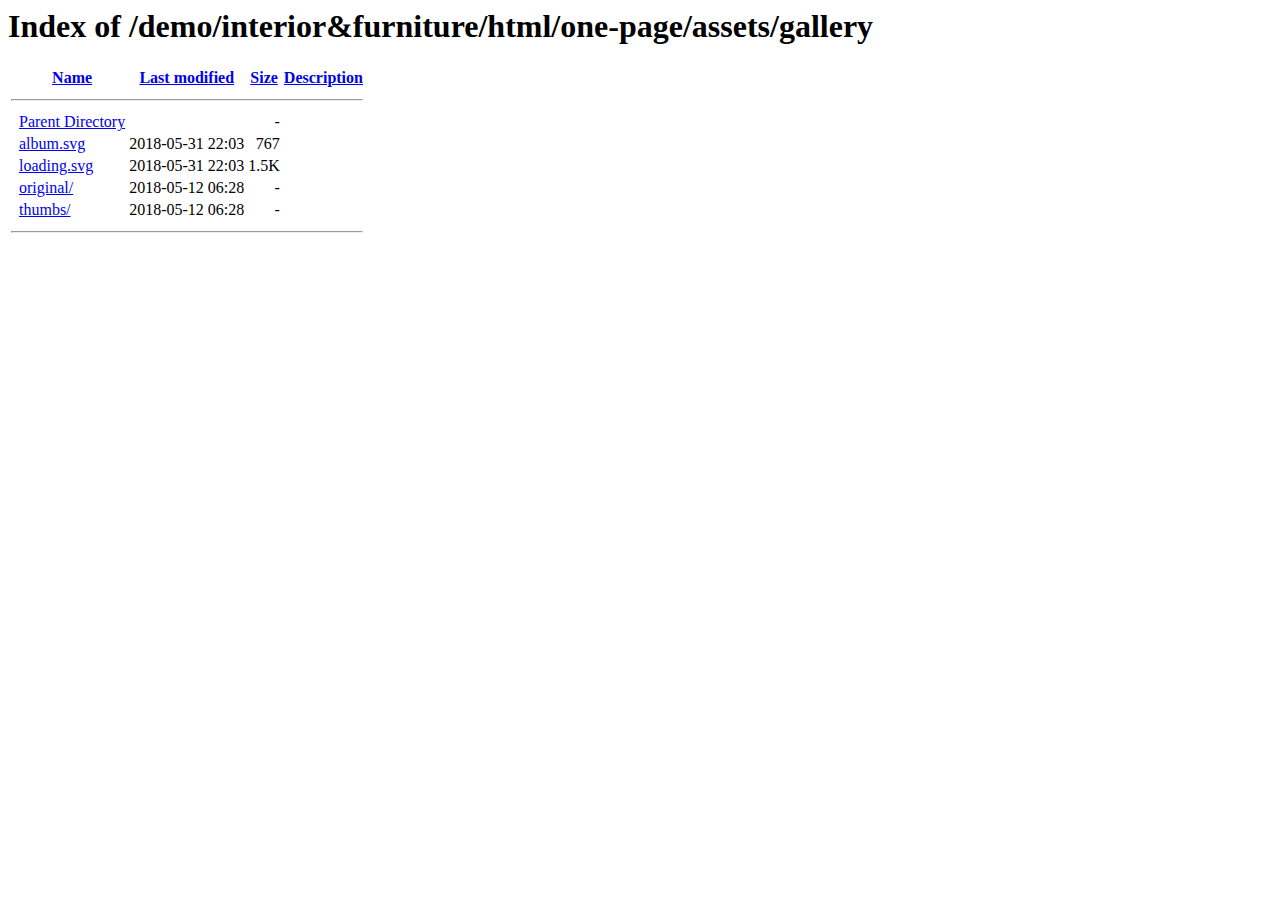
<file: assets/gallery/index.html>
<!DOCTYPE HTML PUBLIC "-//W3C//DTD HTML 3.2 Final//EN">
<html>
 
<!-- Mirrored from www.creativethemes.co.in/demo/interior&furniture/html/one-page/assets/gallery/ by HTTrack Website Copier/3.x [XR&CO'2014], Tue, 15 Jan 2019 13:58:04 GMT -->
<!-- Added by HTTrack --><meta http-equiv="content-type" content="text/html;charset=ISO-8859-1" /><!-- /Added by HTTrack -->
<head>
  <title>Index of /demo/interior&amp;furniture/html/one-page/assets/gallery</title>
 </head>
 <body>
<h1>Index of /demo/interior&amp;furniture/html/one-page/assets/gallery</h1>
  <table>
   <tr><th valign="top">&nbsp;</th><th><a href="indexc052.html?C=N;O=D">Name</a></th><th><a href="indexf8a0.html?C=M;O=A">Last modified</a></th><th><a href="indexbfec.html?C=S;O=A">Size</a></th><th><a href="index30b5.html?C=D;O=A">Description</a></th></tr>
   <tr><th colspan="5"><hr></th></tr>
<tr><td valign="top">&nbsp;</td><td><a href="../index.html">Parent Directory</a>       </td><td>&nbsp;</td><td align="right">  - </td><td>&nbsp;</td></tr>
<tr><td valign="top">&nbsp;</td><td><a href="album.svg">album.svg</a>              </td><td align="right">2018-05-31 22:03  </td><td align="right">767 </td><td>&nbsp;</td></tr>
<tr><td valign="top">&nbsp;</td><td><a href="loading.svg">loading.svg</a>            </td><td align="right">2018-05-31 22:03  </td><td align="right">1.5K</td><td>&nbsp;</td></tr>
<tr><td valign="top">&nbsp;</td><td><a href="original/index.html">original/</a>              </td><td align="right">2018-05-12 06:28  </td><td align="right">  - </td><td>&nbsp;</td></tr>
<tr><td valign="top">&nbsp;</td><td><a href="thumbs/index.html">thumbs/</a>                </td><td align="right">2018-05-12 06:28  </td><td align="right">  - </td><td>&nbsp;</td></tr>
   <tr><th colspan="5"><hr></th></tr>
</table>
</body>
<!-- Mirrored from www.creativethemes.co.in/demo/interior&furniture/html/one-page/assets/gallery/ by HTTrack Website Copier/3.x [XR&CO'2014], Tue, 15 Jan 2019 13:58:08 GMT -->
</html>
</file>
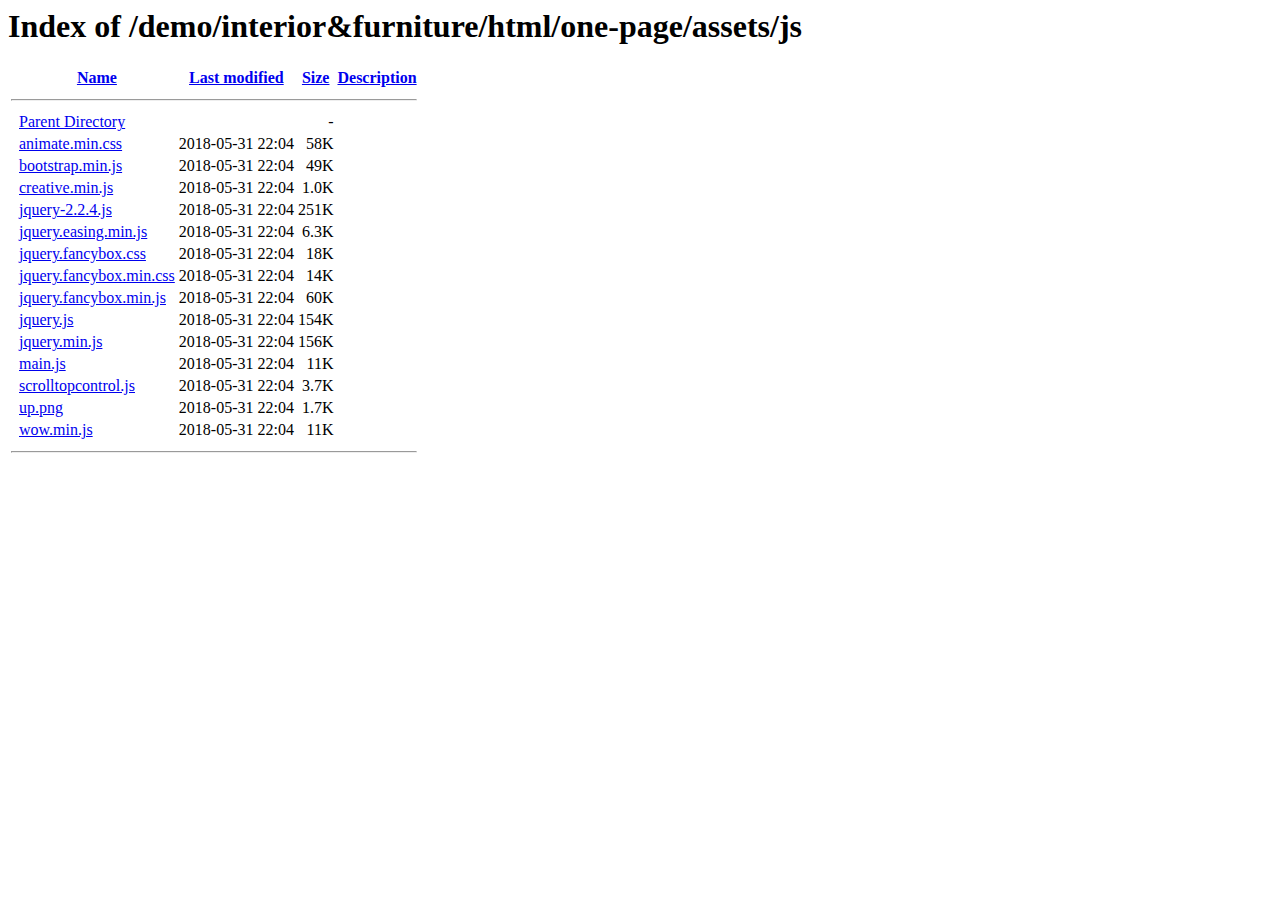
<file: assets/js/index.html>
<!DOCTYPE HTML PUBLIC "-//W3C//DTD HTML 3.2 Final//EN">
<html>
 
<!-- Mirrored from www.creativethemes.co.in/demo/interior&furniture/html/one-page/assets/js/ by HTTrack Website Copier/3.x [XR&CO'2014], Tue, 15 Jan 2019 13:58:10 GMT -->
<!-- Added by HTTrack --><meta http-equiv="content-type" content="text/html;charset=ISO-8859-1" /><!-- /Added by HTTrack -->
<head>
  <title>Index of /demo/interior&amp;furniture/html/one-page/assets/js</title>
 </head>
 <body>
<h1>Index of /demo/interior&amp;furniture/html/one-page/assets/js</h1>
  <table>
   <tr><th valign="top">&nbsp;</th><th><a href="indexc052.html?C=N;O=D">Name</a></th><th><a href="indexf8a0.html?C=M;O=A">Last modified</a></th><th><a href="indexbfec.html?C=S;O=A">Size</a></th><th><a href="index30b5.html?C=D;O=A">Description</a></th></tr>
   <tr><th colspan="5"><hr></th></tr>
<tr><td valign="top">&nbsp;</td><td><a href="../index.html">Parent Directory</a>       </td><td>&nbsp;</td><td align="right">  - </td><td>&nbsp;</td></tr>
<tr><td valign="top">&nbsp;</td><td><a href="animate.min.css">animate.min.css</a>        </td><td align="right">2018-05-31 22:04  </td><td align="right"> 58K</td><td>&nbsp;</td></tr>
<tr><td valign="top">&nbsp;</td><td><a href="bootstrap.min.js">bootstrap.min.js</a>       </td><td align="right">2018-05-31 22:04  </td><td align="right"> 49K</td><td>&nbsp;</td></tr>
<tr><td valign="top">&nbsp;</td><td><a href="creative.min.js">creative.min.js</a>        </td><td align="right">2018-05-31 22:04  </td><td align="right">1.0K</td><td>&nbsp;</td></tr>
<tr><td valign="top">&nbsp;</td><td><a href="jquery-2.2.4.js">jquery-2.2.4.js</a>        </td><td align="right">2018-05-31 22:04  </td><td align="right">251K</td><td>&nbsp;</td></tr>
<tr><td valign="top">&nbsp;</td><td><a href="jquery.easing.min.js">jquery.easing.min.js</a>   </td><td align="right">2018-05-31 22:04  </td><td align="right">6.3K</td><td>&nbsp;</td></tr>
<tr><td valign="top">&nbsp;</td><td><a href="jquery.fancybox.css">jquery.fancybox.css</a>    </td><td align="right">2018-05-31 22:04  </td><td align="right"> 18K</td><td>&nbsp;</td></tr>
<tr><td valign="top">&nbsp;</td><td><a href="jquery.fancybox.min.css">jquery.fancybox.min.css</a></td><td align="right">2018-05-31 22:04  </td><td align="right"> 14K</td><td>&nbsp;</td></tr>
<tr><td valign="top">&nbsp;</td><td><a href="jquery.fancybox.min.js">jquery.fancybox.min.js</a> </td><td align="right">2018-05-31 22:04  </td><td align="right"> 60K</td><td>&nbsp;</td></tr>
<tr><td valign="top">&nbsp;</td><td><a href="jquery.js">jquery.js</a>              </td><td align="right">2018-05-31 22:04  </td><td align="right">154K</td><td>&nbsp;</td></tr>
<tr><td valign="top">&nbsp;</td><td><a href="jquery.min.js">jquery.min.js</a>          </td><td align="right">2018-05-31 22:04  </td><td align="right">156K</td><td>&nbsp;</td></tr>
<tr><td valign="top">&nbsp;</td><td><a href="main.js">main.js</a>                </td><td align="right">2018-05-31 22:04  </td><td align="right"> 11K</td><td>&nbsp;</td></tr>
<tr><td valign="top">&nbsp;</td><td><a href="scrolltopcontrol.js">scrolltopcontrol.js</a>    </td><td align="right">2018-05-31 22:04  </td><td align="right">3.7K</td><td>&nbsp;</td></tr>
<tr><td valign="top">&nbsp;</td><td><a href="up.png">up.png</a>                 </td><td align="right">2018-05-31 22:04  </td><td align="right">1.7K</td><td>&nbsp;</td></tr>
<tr><td valign="top">&nbsp;</td><td><a href="wow.min.js">wow.min.js</a>             </td><td align="right">2018-05-31 22:04  </td><td align="right"> 11K</td><td>&nbsp;</td></tr>
   <tr><th colspan="5"><hr></th></tr>
</table>
</body>
<!-- Mirrored from www.creativethemes.co.in/demo/interior&furniture/html/one-page/assets/js/ by HTTrack Website Copier/3.x [XR&CO'2014], Tue, 15 Jan 2019 13:58:38 GMT -->
</html>
</file>
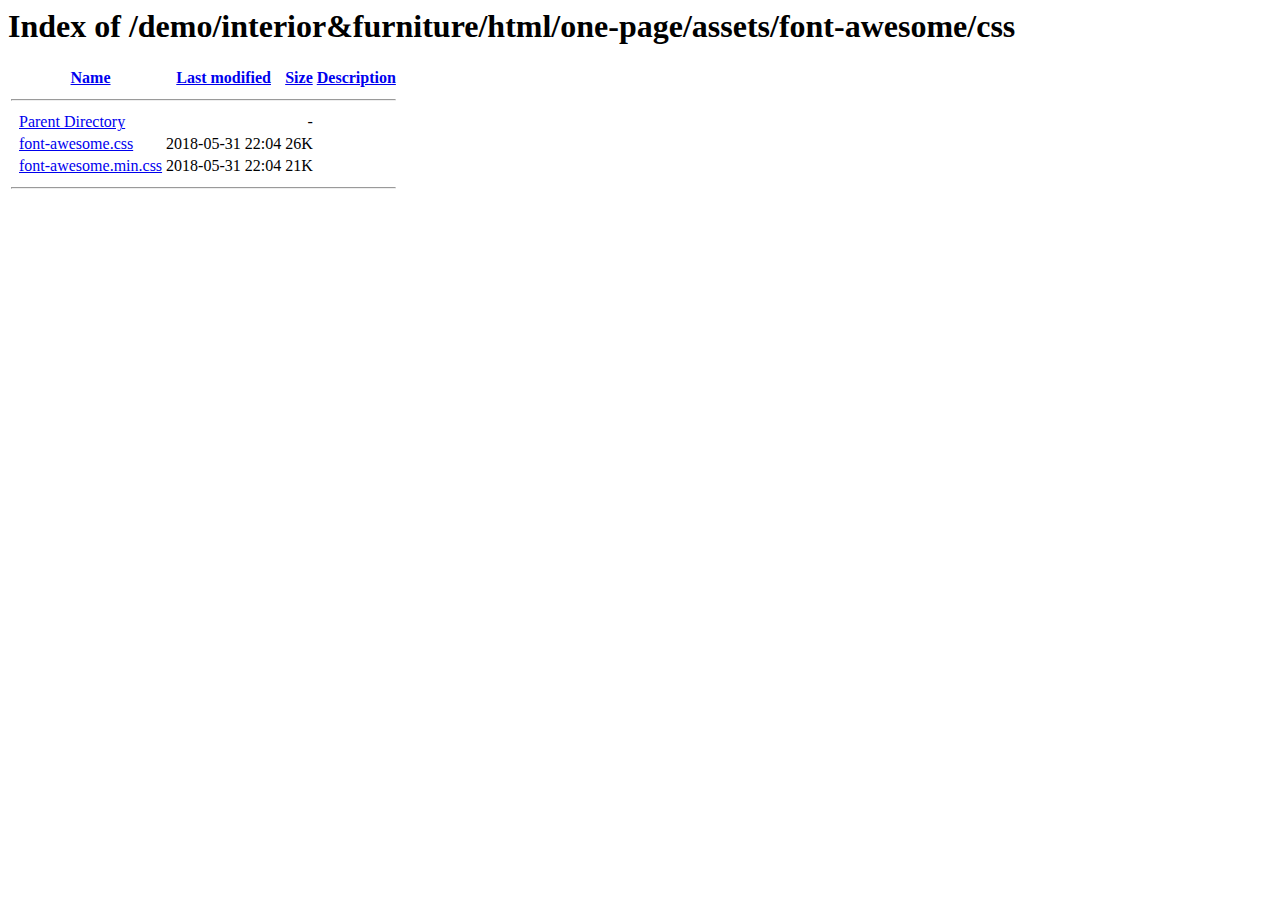
<file: assets/font-awesome/css/index.html>
<!DOCTYPE HTML PUBLIC "-//W3C//DTD HTML 3.2 Final//EN">
<html>
 
<!-- Mirrored from www.creativethemes.co.in/demo/interior&furniture/html/one-page/assets/font-awesome/css/ by HTTrack Website Copier/3.x [XR&CO'2014], Tue, 15 Jan 2019 13:59:13 GMT -->
<!-- Added by HTTrack --><meta http-equiv="content-type" content="text/html;charset=ISO-8859-1" /><!-- /Added by HTTrack -->
<head>
  <title>Index of /demo/interior&amp;furniture/html/one-page/assets/font-awesome/css</title>
 </head>
 <body>
<h1>Index of /demo/interior&amp;furniture/html/one-page/assets/font-awesome/css</h1>
  <table>
   <tr><th valign="top">&nbsp;</th><th><a href="indexc052.html?C=N;O=D">Name</a></th><th><a href="indexf8a0.html?C=M;O=A">Last modified</a></th><th><a href="indexbfec.html?C=S;O=A">Size</a></th><th><a href="index30b5.html?C=D;O=A">Description</a></th></tr>
   <tr><th colspan="5"><hr></th></tr>
<tr><td valign="top">&nbsp;</td><td><a href="../index.html">Parent Directory</a>       </td><td>&nbsp;</td><td align="right">  - </td><td>&nbsp;</td></tr>
<tr><td valign="top">&nbsp;</td><td><a href="font-awesome.css">font-awesome.css</a>       </td><td align="right">2018-05-31 22:04  </td><td align="right"> 26K</td><td>&nbsp;</td></tr>
<tr><td valign="top">&nbsp;</td><td><a href="font-awesome.min.css">font-awesome.min.css</a>   </td><td align="right">2018-05-31 22:04  </td><td align="right"> 21K</td><td>&nbsp;</td></tr>
   <tr><th colspan="5"><hr></th></tr>
</table>
</body>
<!-- Mirrored from www.creativethemes.co.in/demo/interior&furniture/html/one-page/assets/font-awesome/css/ by HTTrack Website Copier/3.x [XR&CO'2014], Tue, 15 Jan 2019 13:59:14 GMT -->
</html>
</file>
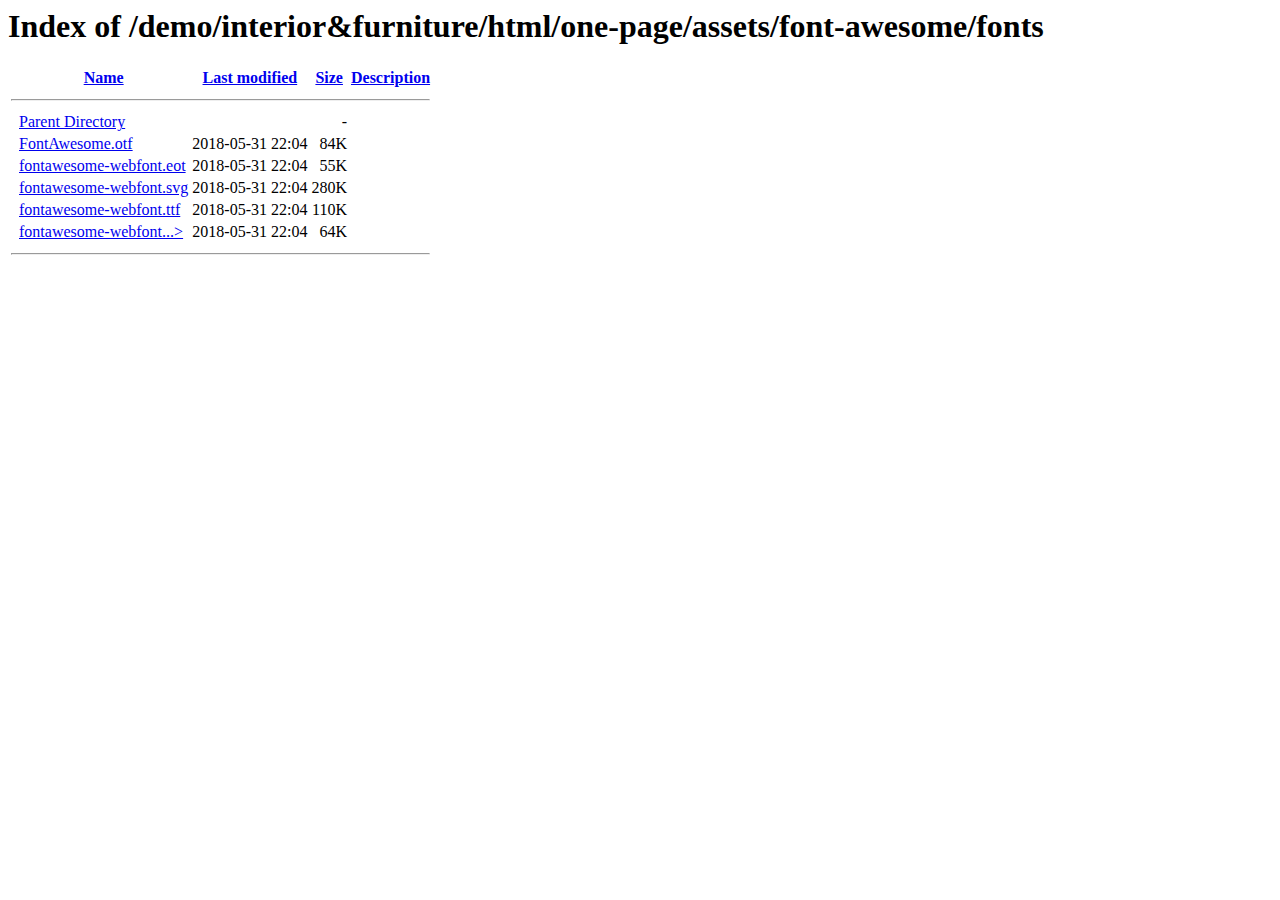
<file: assets/font-awesome/fonts/index.html>
<!DOCTYPE HTML PUBLIC "-//W3C//DTD HTML 3.2 Final//EN">
<html>
 
<!-- Mirrored from www.creativethemes.co.in/demo/interior&furniture/html/one-page/assets/font-awesome/fonts/ by HTTrack Website Copier/3.x [XR&CO'2014], Tue, 15 Jan 2019 13:59:15 GMT -->
<!-- Added by HTTrack --><meta http-equiv="content-type" content="text/html;charset=ISO-8859-1" /><!-- /Added by HTTrack -->
<head>
  <title>Index of /demo/interior&amp;furniture/html/one-page/assets/font-awesome/fonts</title>
 </head>
 <body>
<h1>Index of /demo/interior&amp;furniture/html/one-page/assets/font-awesome/fonts</h1>
  <table>
   <tr><th valign="top">&nbsp;</th><th><a href="indexc052.html?C=N;O=D">Name</a></th><th><a href="indexf8a0.html?C=M;O=A">Last modified</a></th><th><a href="indexbfec.html?C=S;O=A">Size</a></th><th><a href="index30b5.html?C=D;O=A">Description</a></th></tr>
   <tr><th colspan="5"><hr></th></tr>
<tr><td valign="top">&nbsp;</td><td><a href="../index.html">Parent Directory</a>       </td><td>&nbsp;</td><td align="right">  - </td><td>&nbsp;</td></tr>
<tr><td valign="top">&nbsp;</td><td><a href="FontAwesome.otf">FontAwesome.otf</a>        </td><td align="right">2018-05-31 22:04  </td><td align="right"> 84K</td><td>&nbsp;</td></tr>
<tr><td valign="top">&nbsp;</td><td><a href="fontawesome-webfont.eot">fontawesome-webfont.eot</a></td><td align="right">2018-05-31 22:04  </td><td align="right"> 55K</td><td>&nbsp;</td></tr>
<tr><td valign="top">&nbsp;</td><td><a href="fontawesome-webfont.svg">fontawesome-webfont.svg</a></td><td align="right">2018-05-31 22:04  </td><td align="right">280K</td><td>&nbsp;</td></tr>
<tr><td valign="top">&nbsp;</td><td><a href="fontawesome-webfont.ttf">fontawesome-webfont.ttf</a></td><td align="right">2018-05-31 22:04  </td><td align="right">110K</td><td>&nbsp;</td></tr>
<tr><td valign="top">&nbsp;</td><td><a href="fontawesome-webfont.woff">fontawesome-webfont...&gt;</a></td><td align="right">2018-05-31 22:04  </td><td align="right"> 64K</td><td>&nbsp;</td></tr>
   <tr><th colspan="5"><hr></th></tr>
</table>
</body>
<!-- Mirrored from www.creativethemes.co.in/demo/interior&furniture/html/one-page/assets/font-awesome/fonts/ by HTTrack Website Copier/3.x [XR&CO'2014], Tue, 15 Jan 2019 13:59:23 GMT -->
</html>
</file>
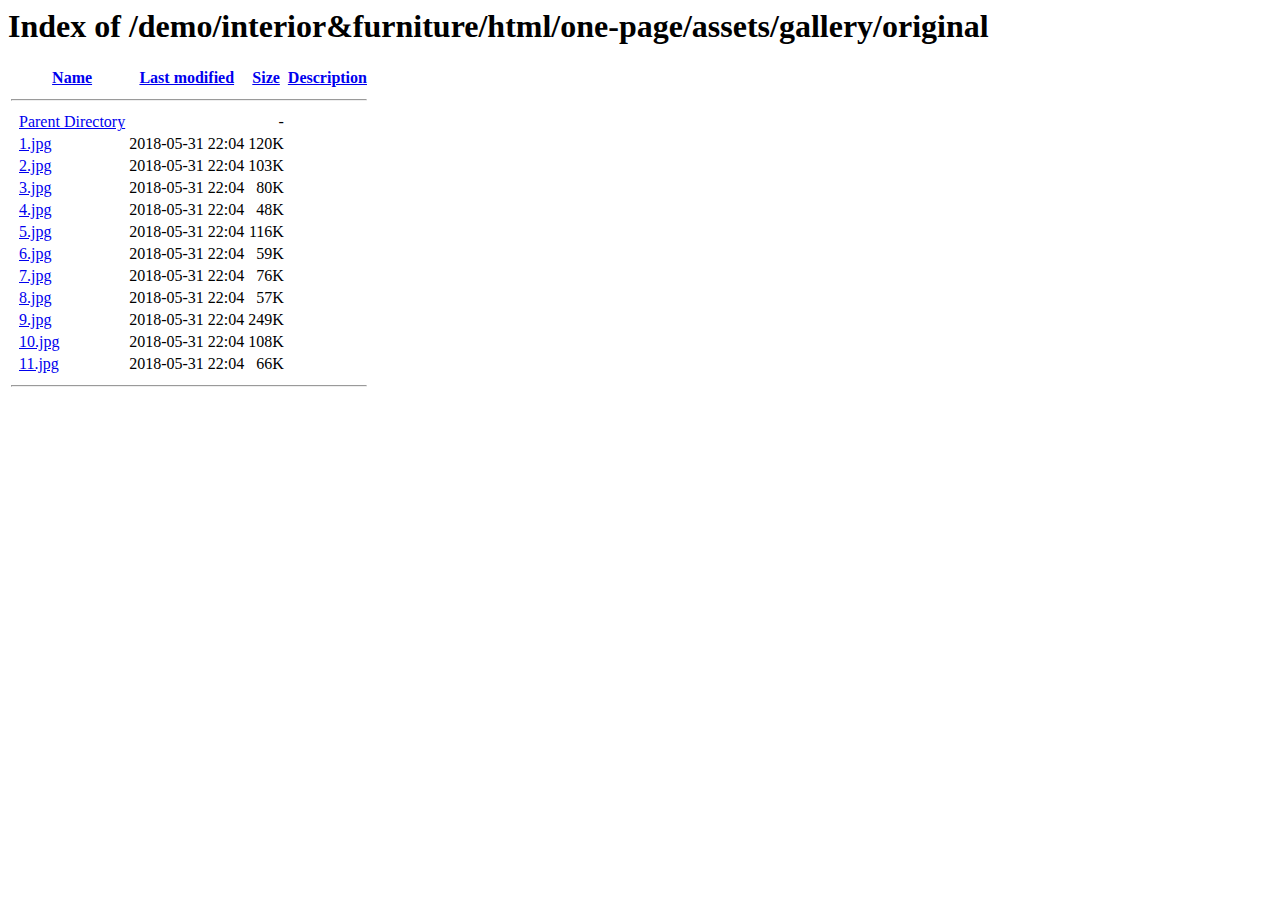
<file: assets/gallery/original/index.html>
<!DOCTYPE HTML PUBLIC "-//W3C//DTD HTML 3.2 Final//EN">
<html>
 
<!-- Mirrored from www.creativethemes.co.in/demo/interior&furniture/html/one-page/assets/gallery/original/ by HTTrack Website Copier/3.x [XR&CO'2014], Tue, 15 Jan 2019 13:59:36 GMT -->
<!-- Added by HTTrack --><meta http-equiv="content-type" content="text/html;charset=ISO-8859-1" /><!-- /Added by HTTrack -->
<head>
  <title>Index of /demo/interior&amp;furniture/html/one-page/assets/gallery/original</title>
 </head>
 <body>
<h1>Index of /demo/interior&amp;furniture/html/one-page/assets/gallery/original</h1>
  <table>
   <tr><th valign="top">&nbsp;</th><th><a href="indexc052.html?C=N;O=D">Name</a></th><th><a href="indexf8a0.html?C=M;O=A">Last modified</a></th><th><a href="indexbfec.html?C=S;O=A">Size</a></th><th><a href="index30b5.html?C=D;O=A">Description</a></th></tr>
   <tr><th colspan="5"><hr></th></tr>
<tr><td valign="top">&nbsp;</td><td><a href="../index.html">Parent Directory</a>       </td><td>&nbsp;</td><td align="right">  - </td><td>&nbsp;</td></tr>
<tr><td valign="top">&nbsp;</td><td><a href="1.jpg">1.jpg</a>                  </td><td align="right">2018-05-31 22:04  </td><td align="right">120K</td><td>&nbsp;</td></tr>
<tr><td valign="top">&nbsp;</td><td><a href="2.jpg">2.jpg</a>                  </td><td align="right">2018-05-31 22:04  </td><td align="right">103K</td><td>&nbsp;</td></tr>
<tr><td valign="top">&nbsp;</td><td><a href="3.jpg">3.jpg</a>                  </td><td align="right">2018-05-31 22:04  </td><td align="right"> 80K</td><td>&nbsp;</td></tr>
<tr><td valign="top">&nbsp;</td><td><a href="4.jpg">4.jpg</a>                  </td><td align="right">2018-05-31 22:04  </td><td align="right"> 48K</td><td>&nbsp;</td></tr>
<tr><td valign="top">&nbsp;</td><td><a href="5.jpg">5.jpg</a>                  </td><td align="right">2018-05-31 22:04  </td><td align="right">116K</td><td>&nbsp;</td></tr>
<tr><td valign="top">&nbsp;</td><td><a href="6.jpg">6.jpg</a>                  </td><td align="right">2018-05-31 22:04  </td><td align="right"> 59K</td><td>&nbsp;</td></tr>
<tr><td valign="top">&nbsp;</td><td><a href="7.jpg">7.jpg</a>                  </td><td align="right">2018-05-31 22:04  </td><td align="right"> 76K</td><td>&nbsp;</td></tr>
<tr><td valign="top">&nbsp;</td><td><a href="8.jpg">8.jpg</a>                  </td><td align="right">2018-05-31 22:04  </td><td align="right"> 57K</td><td>&nbsp;</td></tr>
<tr><td valign="top">&nbsp;</td><td><a href="9.jpg">9.jpg</a>                  </td><td align="right">2018-05-31 22:04  </td><td align="right">249K</td><td>&nbsp;</td></tr>
<tr><td valign="top">&nbsp;</td><td><a href="10.jpg">10.jpg</a>                 </td><td align="right">2018-05-31 22:04  </td><td align="right">108K</td><td>&nbsp;</td></tr>
<tr><td valign="top">&nbsp;</td><td><a href="11.jpg">11.jpg</a>                 </td><td align="right">2018-05-31 22:04  </td><td align="right"> 66K</td><td>&nbsp;</td></tr>
   <tr><th colspan="5"><hr></th></tr>
</table>
</body>
<!-- Mirrored from www.creativethemes.co.in/demo/interior&furniture/html/one-page/assets/gallery/original/ by HTTrack Website Copier/3.x [XR&CO'2014], Tue, 15 Jan 2019 14:00:18 GMT -->
</html>
</file>
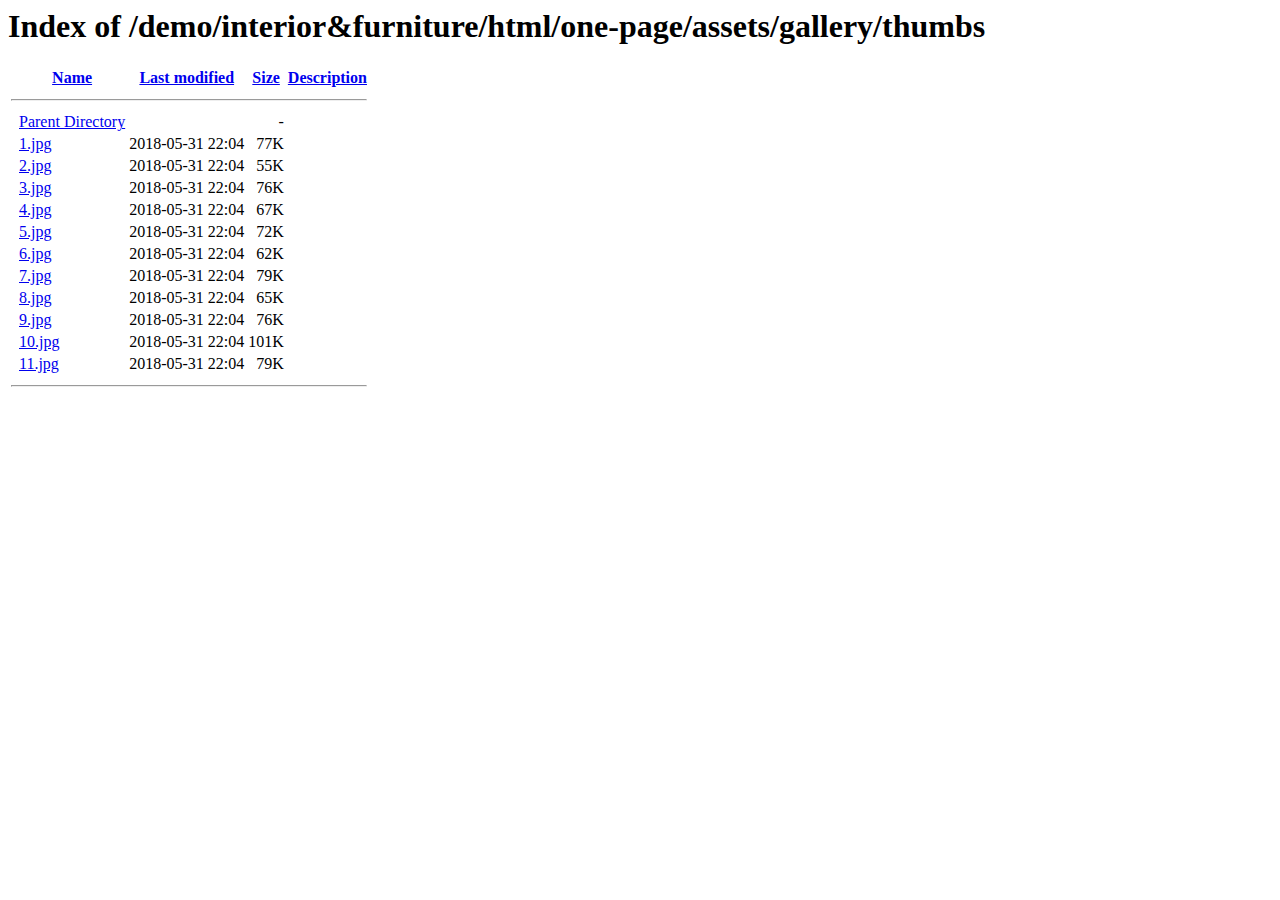
<file: assets/gallery/thumbs/index.html>
<!DOCTYPE HTML PUBLIC "-//W3C//DTD HTML 3.2 Final//EN">
<html>
 
<!-- Mirrored from www.creativethemes.co.in/demo/interior&furniture/html/one-page/assets/gallery/thumbs/ by HTTrack Website Copier/3.x [XR&CO'2014], Tue, 15 Jan 2019 14:00:18 GMT -->
<!-- Added by HTTrack --><meta http-equiv="content-type" content="text/html;charset=ISO-8859-1" /><!-- /Added by HTTrack -->
<head>
  <title>Index of /demo/interior&amp;furniture/html/one-page/assets/gallery/thumbs</title>
 </head>
 <body>
<h1>Index of /demo/interior&amp;furniture/html/one-page/assets/gallery/thumbs</h1>
  <table>
   <tr><th valign="top">&nbsp;</th><th><a href="indexc052.html?C=N;O=D">Name</a></th><th><a href="indexf8a0.html?C=M;O=A">Last modified</a></th><th><a href="indexbfec.html?C=S;O=A">Size</a></th><th><a href="index30b5.html?C=D;O=A">Description</a></th></tr>
   <tr><th colspan="5"><hr></th></tr>
<tr><td valign="top">&nbsp;</td><td><a href="../index.html">Parent Directory</a>       </td><td>&nbsp;</td><td align="right">  - </td><td>&nbsp;</td></tr>
<tr><td valign="top">&nbsp;</td><td><a href="1.jpg">1.jpg</a>                  </td><td align="right">2018-05-31 22:04  </td><td align="right"> 77K</td><td>&nbsp;</td></tr>
<tr><td valign="top">&nbsp;</td><td><a href="2.jpg">2.jpg</a>                  </td><td align="right">2018-05-31 22:04  </td><td align="right"> 55K</td><td>&nbsp;</td></tr>
<tr><td valign="top">&nbsp;</td><td><a href="3.jpg">3.jpg</a>                  </td><td align="right">2018-05-31 22:04  </td><td align="right"> 76K</td><td>&nbsp;</td></tr>
<tr><td valign="top">&nbsp;</td><td><a href="4.jpg">4.jpg</a>                  </td><td align="right">2018-05-31 22:04  </td><td align="right"> 67K</td><td>&nbsp;</td></tr>
<tr><td valign="top">&nbsp;</td><td><a href="5.jpg">5.jpg</a>                  </td><td align="right">2018-05-31 22:04  </td><td align="right"> 72K</td><td>&nbsp;</td></tr>
<tr><td valign="top">&nbsp;</td><td><a href="6.jpg">6.jpg</a>                  </td><td align="right">2018-05-31 22:04  </td><td align="right"> 62K</td><td>&nbsp;</td></tr>
<tr><td valign="top">&nbsp;</td><td><a href="7.jpg">7.jpg</a>                  </td><td align="right">2018-05-31 22:04  </td><td align="right"> 79K</td><td>&nbsp;</td></tr>
<tr><td valign="top">&nbsp;</td><td><a href="8.jpg">8.jpg</a>                  </td><td align="right">2018-05-31 22:04  </td><td align="right"> 65K</td><td>&nbsp;</td></tr>
<tr><td valign="top">&nbsp;</td><td><a href="9.jpg">9.jpg</a>                  </td><td align="right">2018-05-31 22:04  </td><td align="right"> 76K</td><td>&nbsp;</td></tr>
<tr><td valign="top">&nbsp;</td><td><a href="10.jpg">10.jpg</a>                 </td><td align="right">2018-05-31 22:04  </td><td align="right">101K</td><td>&nbsp;</td></tr>
<tr><td valign="top">&nbsp;</td><td><a href="11.jpg">11.jpg</a>                 </td><td align="right">2018-05-31 22:04  </td><td align="right"> 79K</td><td>&nbsp;</td></tr>
   <tr><th colspan="5"><hr></th></tr>
</table>
</body>
<!-- Mirrored from www.creativethemes.co.in/demo/interior&furniture/html/one-page/assets/gallery/thumbs/ by HTTrack Website Copier/3.x [XR&CO'2014], Tue, 15 Jan 2019 14:00:31 GMT -->
</html>
</file>
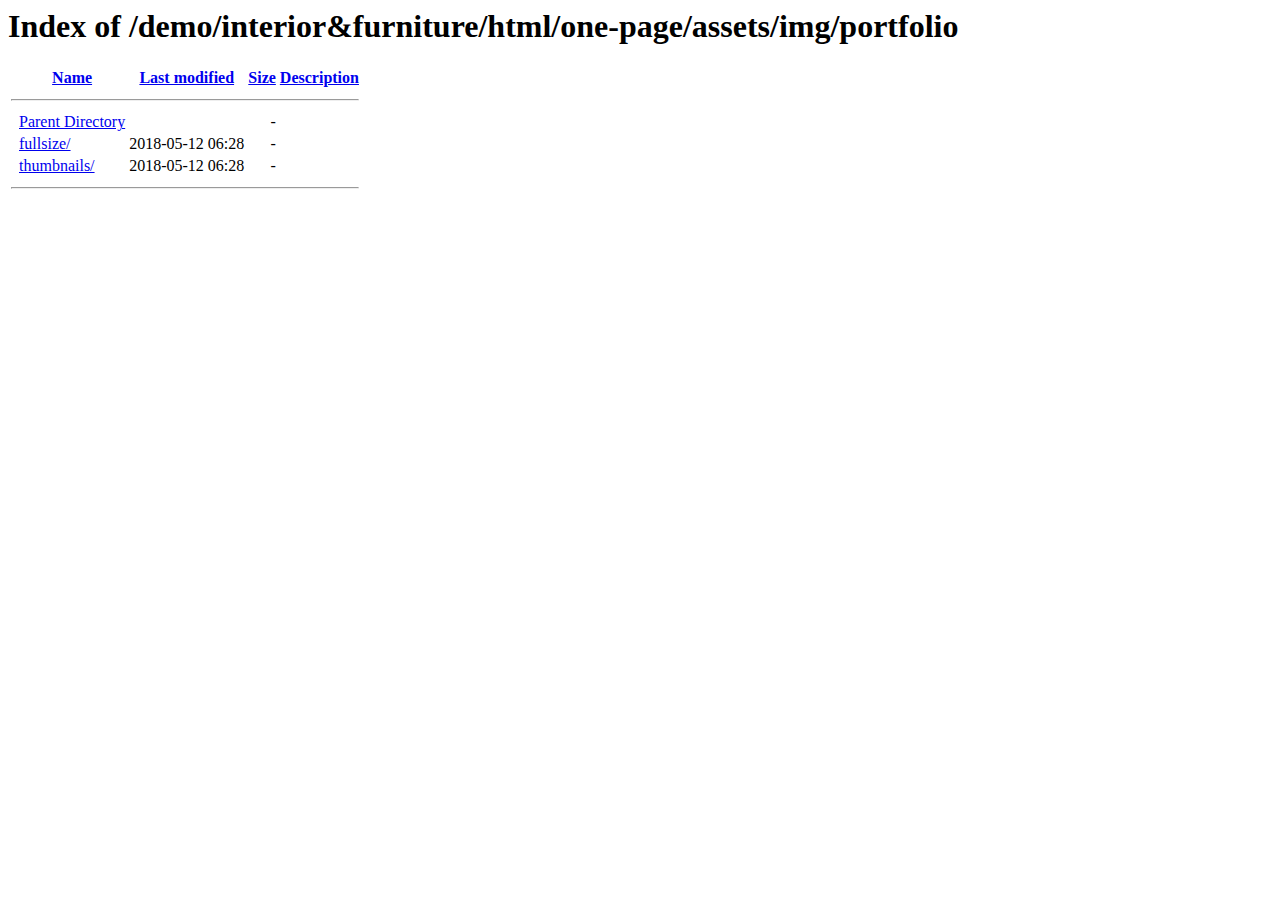
<file: assets/img/portfolio/index.html>
<!DOCTYPE HTML PUBLIC "-//W3C//DTD HTML 3.2 Final//EN">
<html>
 
<!-- Mirrored from www.creativethemes.co.in/demo/interior&furniture/html/one-page/assets/img/portfolio/ by HTTrack Website Copier/3.x [XR&CO'2014], Tue, 15 Jan 2019 13:57:04 GMT -->
<!-- Added by HTTrack --><meta http-equiv="content-type" content="text/html;charset=ISO-8859-1" /><!-- /Added by HTTrack -->
<head>
  <title>Index of /demo/interior&amp;furniture/html/one-page/assets/img/portfolio</title>
 </head>
 <body>
<h1>Index of /demo/interior&amp;furniture/html/one-page/assets/img/portfolio</h1>
  <table>
   <tr><th valign="top">&nbsp;</th><th><a href="indexc052.html?C=N;O=D">Name</a></th><th><a href="indexf8a0.html?C=M;O=A">Last modified</a></th><th><a href="indexbfec.html?C=S;O=A">Size</a></th><th><a href="index30b5.html?C=D;O=A">Description</a></th></tr>
   <tr><th colspan="5"><hr></th></tr>
<tr><td valign="top">&nbsp;</td><td><a href="../index-2.html">Parent Directory</a>       </td><td>&nbsp;</td><td align="right">  - </td><td>&nbsp;</td></tr>
<tr><td valign="top">&nbsp;</td><td><a href="fullsize/index.html">fullsize/</a>              </td><td align="right">2018-05-12 06:28  </td><td align="right">  - </td><td>&nbsp;</td></tr>
<tr><td valign="top">&nbsp;</td><td><a href="thumbnails/index.html">thumbnails/</a>            </td><td align="right">2018-05-12 06:28  </td><td align="right">  - </td><td>&nbsp;</td></tr>
   <tr><th colspan="5"><hr></th></tr>
</table>
</body>
<!-- Mirrored from www.creativethemes.co.in/demo/interior&furniture/html/one-page/assets/img/portfolio/ by HTTrack Website Copier/3.x [XR&CO'2014], Tue, 15 Jan 2019 13:57:04 GMT -->
</html>
</file>
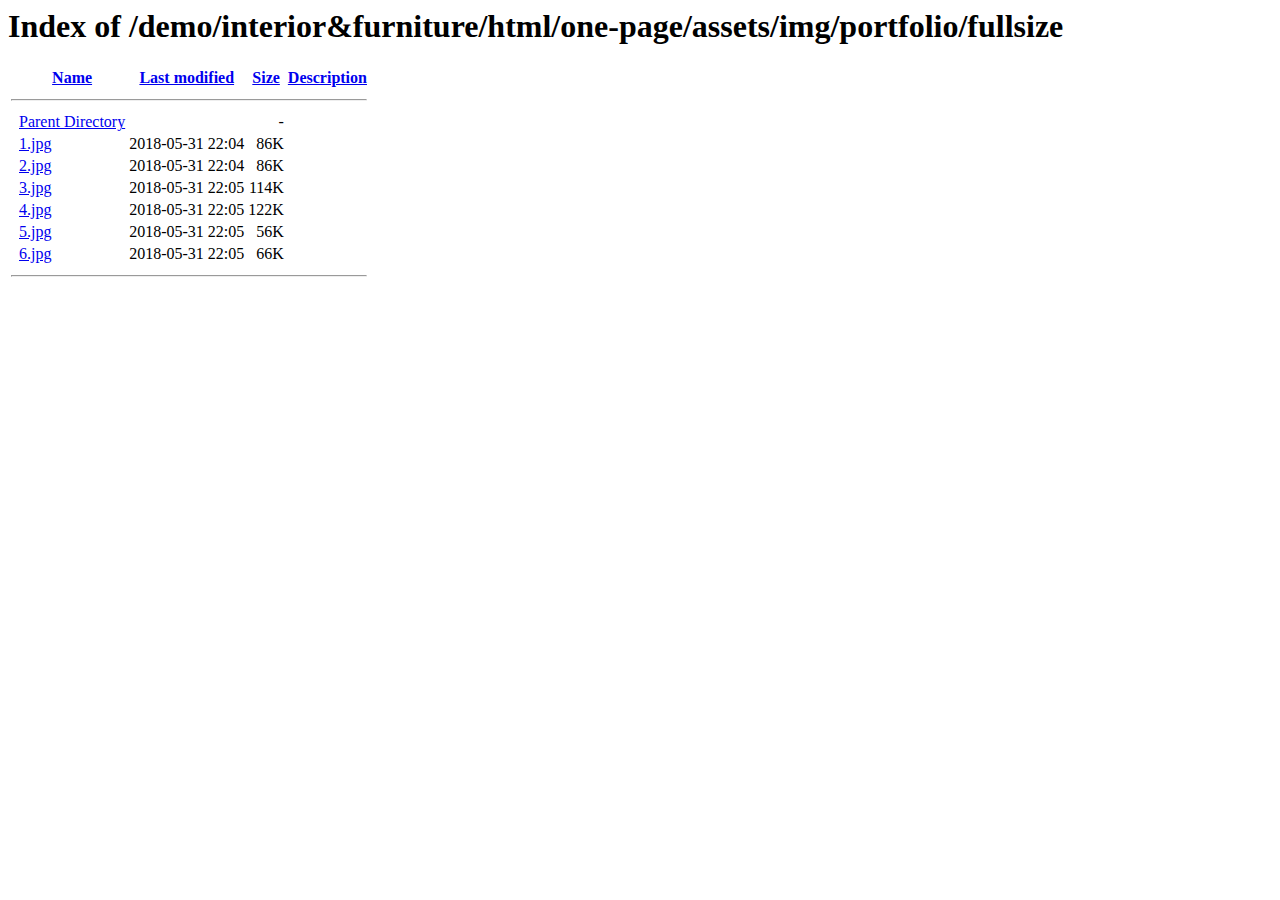
<file: assets/img/portfolio/fullsize/index.html>
<!DOCTYPE HTML PUBLIC "-//W3C//DTD HTML 3.2 Final//EN">
<html>
 
<!-- Mirrored from www.creativethemes.co.in/demo/interior&furniture/html/one-page/assets/img/portfolio/fullsize/ by HTTrack Website Copier/3.x [XR&CO'2014], Tue, 15 Jan 2019 13:58:41 GMT -->
<!-- Added by HTTrack --><meta http-equiv="content-type" content="text/html;charset=ISO-8859-1" /><!-- /Added by HTTrack -->
<head>
  <title>Index of /demo/interior&amp;furniture/html/one-page/assets/img/portfolio/fullsize</title>
 </head>
 <body>
<h1>Index of /demo/interior&amp;furniture/html/one-page/assets/img/portfolio/fullsize</h1>
  <table>
   <tr><th valign="top">&nbsp;</th><th><a href="indexc052.html?C=N;O=D">Name</a></th><th><a href="indexf8a0.html?C=M;O=A">Last modified</a></th><th><a href="indexbfec.html?C=S;O=A">Size</a></th><th><a href="index30b5.html?C=D;O=A">Description</a></th></tr>
   <tr><th colspan="5"><hr></th></tr>
<tr><td valign="top">&nbsp;</td><td><a href="../index.html">Parent Directory</a>       </td><td>&nbsp;</td><td align="right">  - </td><td>&nbsp;</td></tr>
<tr><td valign="top">&nbsp;</td><td><a href="1.jpg">1.jpg</a>                  </td><td align="right">2018-05-31 22:04  </td><td align="right"> 86K</td><td>&nbsp;</td></tr>
<tr><td valign="top">&nbsp;</td><td><a href="2.jpg">2.jpg</a>                  </td><td align="right">2018-05-31 22:04  </td><td align="right"> 86K</td><td>&nbsp;</td></tr>
<tr><td valign="top">&nbsp;</td><td><a href="3.jpg">3.jpg</a>                  </td><td align="right">2018-05-31 22:05  </td><td align="right">114K</td><td>&nbsp;</td></tr>
<tr><td valign="top">&nbsp;</td><td><a href="4.jpg">4.jpg</a>                  </td><td align="right">2018-05-31 22:05  </td><td align="right">122K</td><td>&nbsp;</td></tr>
<tr><td valign="top">&nbsp;</td><td><a href="5.jpg">5.jpg</a>                  </td><td align="right">2018-05-31 22:05  </td><td align="right"> 56K</td><td>&nbsp;</td></tr>
<tr><td valign="top">&nbsp;</td><td><a href="6.jpg">6.jpg</a>                  </td><td align="right">2018-05-31 22:05  </td><td align="right"> 66K</td><td>&nbsp;</td></tr>
   <tr><th colspan="5"><hr></th></tr>
</table>
</body>
<!-- Mirrored from www.creativethemes.co.in/demo/interior&furniture/html/one-page/assets/img/portfolio/fullsize/ by HTTrack Website Copier/3.x [XR&CO'2014], Tue, 15 Jan 2019 13:58:41 GMT -->
</html>
</file>
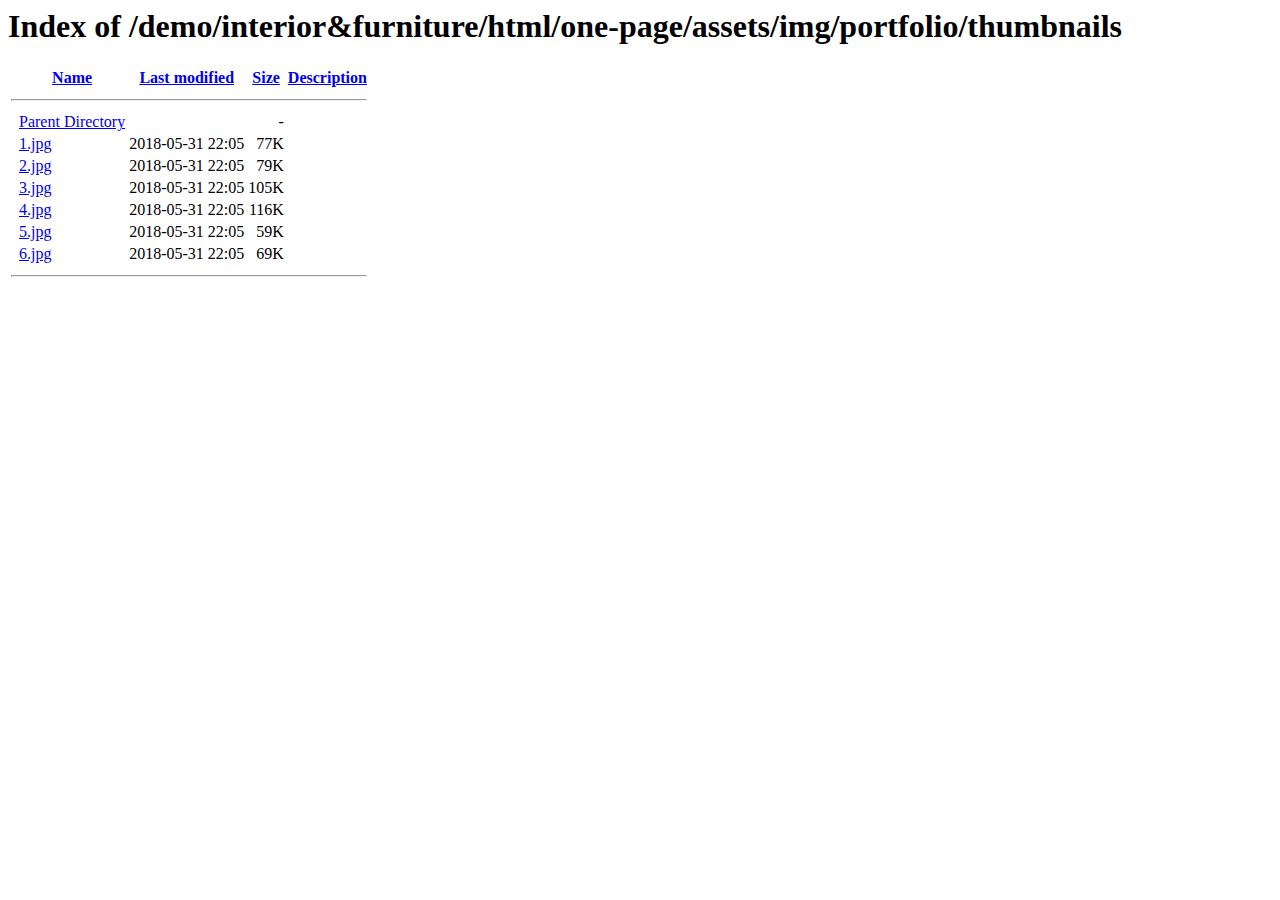
<file: assets/img/portfolio/thumbnails/index.html>
<!DOCTYPE HTML PUBLIC "-//W3C//DTD HTML 3.2 Final//EN">
<html>
 
<!-- Mirrored from www.creativethemes.co.in/demo/interior&furniture/html/one-page/assets/img/portfolio/thumbnails/ by HTTrack Website Copier/3.x [XR&CO'2014], Tue, 15 Jan 2019 13:58:41 GMT -->
<!-- Added by HTTrack --><meta http-equiv="content-type" content="text/html;charset=ISO-8859-1" /><!-- /Added by HTTrack -->
<head>
  <title>Index of /demo/interior&amp;furniture/html/one-page/assets/img/portfolio/thumbnails</title>
 </head>
 <body>
<h1>Index of /demo/interior&amp;furniture/html/one-page/assets/img/portfolio/thumbnails</h1>
  <table>
   <tr><th valign="top">&nbsp;</th><th><a href="indexc052.html?C=N;O=D">Name</a></th><th><a href="indexf8a0.html?C=M;O=A">Last modified</a></th><th><a href="indexbfec.html?C=S;O=A">Size</a></th><th><a href="index30b5.html?C=D;O=A">Description</a></th></tr>
   <tr><th colspan="5"><hr></th></tr>
<tr><td valign="top">&nbsp;</td><td><a href="../index.html">Parent Directory</a>       </td><td>&nbsp;</td><td align="right">  - </td><td>&nbsp;</td></tr>
<tr><td valign="top">&nbsp;</td><td><a href="1.jpg">1.jpg</a>                  </td><td align="right">2018-05-31 22:05  </td><td align="right"> 77K</td><td>&nbsp;</td></tr>
<tr><td valign="top">&nbsp;</td><td><a href="2.jpg">2.jpg</a>                  </td><td align="right">2018-05-31 22:05  </td><td align="right"> 79K</td><td>&nbsp;</td></tr>
<tr><td valign="top">&nbsp;</td><td><a href="3.jpg">3.jpg</a>                  </td><td align="right">2018-05-31 22:05  </td><td align="right">105K</td><td>&nbsp;</td></tr>
<tr><td valign="top">&nbsp;</td><td><a href="4.jpg">4.jpg</a>                  </td><td align="right">2018-05-31 22:05  </td><td align="right">116K</td><td>&nbsp;</td></tr>
<tr><td valign="top">&nbsp;</td><td><a href="5.jpg">5.jpg</a>                  </td><td align="right">2018-05-31 22:05  </td><td align="right"> 59K</td><td>&nbsp;</td></tr>
<tr><td valign="top">&nbsp;</td><td><a href="6.jpg">6.jpg</a>                  </td><td align="right">2018-05-31 22:05  </td><td align="right"> 69K</td><td>&nbsp;</td></tr>
   <tr><th colspan="5"><hr></th></tr>
</table>
</body>
<!-- Mirrored from www.creativethemes.co.in/demo/interior&furniture/html/one-page/assets/img/portfolio/thumbnails/ by HTTrack Website Copier/3.x [XR&CO'2014], Tue, 15 Jan 2019 13:58:57 GMT -->
</html>
</file>
<file: assets/css/all-css.css>
@charset "UTF-8";
/*-----------------
[Master Stylesheet]
Project:	Interior & Furniture
-----------------*/	
/*-----------------
[Table of contents]

1. Body
2. Click Top / #topcontrol
4. Header / .header
5. navbar / .navbar
6. Theme Banner / #banner
7. section-about / #section-about
8. Our Service / #Our Service
9. section-testimonial / #section-testimonial
10. section-portfolio / #portfoliolist
11. bg-image / #bg-image 
12. event / .event
13. footer / .footer

--------------------------------------------------------------------
[Color codes]
Body-Font:  	#ffffff {white}
Background:		#ffffff (white)
Content:		#111111 (dark grey)
Default:		#fecb38 (Yellow)

a (standard):	#212121 (dark grey)
a (visited):	#fecb38 (Yellow )
a (active):	 	#fecb38 (Yellow ) 
-------------------------------------------------------------------
Body defaults:14px 'Ubuntu', sans-serif;;
Input, textarea:14px 'Ubuntu', sans-serif;;
Notes:	decreasing heading by 0.4em with every subsequent heading level
-------------------------------------------------------------------*/
@import url("../font-awesome/css/font-awesome.min.css");
@import url("bootstrap.min.css");
@import url("style.css");
@import url("layout.css");
@import url("hover.css");
@import url("one-page.css");

@import url("../js/animate.min.css");
@import url("style-hover.css");
@import url("responsive.css");
</file>
<file: assets/css/set1.css>
@font-face {
	font-weight: normal;
	font-style: normal;
	font-family: 'feathericons';
	src:url('../fonts/feathericons/feathericons3869.html?-8is7zf');
	src:url('../fonts/feathericons/feathericonsd41d.html?#iefix-8is7zf') format('embedded-opentype'),
		url('../fonts/feathericons/feathericons3869-2.html?-8is7zf') format('woff'),
		url('../fonts/feathericons/feathericons3869-3.html?-8is7zf') format('truetype'),
		url('../fonts/feathericons/feathericons3869-4.html?-8is7zf#feathericons') format('svg');
}

.grid {
	position: relative;
	margin: 0 auto;
	padding:0;
	max-width:100%;
	list-style: none;
	text-align: center;
}

/* Common style */
.grid figure {
	position: relative;
	overflow: hidden;
	margin:0;
	min-width:100%;
	max-width: 100%;
	max-height: 100%;
	width:100%;
	background: #000;
	text-align: center;
	cursor: pointer;
}

.grid figure img {
	position: relative;
	display: block;
	max-width: 100%;
	opacity: 0.8;
}

.grid figure figcaption {
	padding: 2em;
	color: #fff;
	
	font-size: 1.25em;
	-webkit-backface-visibility: hidden;
	backface-visibility: hidden;
}

.grid figure figcaption::before,
.grid figure figcaption::after {
	pointer-events: none;
}

.grid figure figcaption,
.grid figure figcaption > a {
	position: absolute;
	top: 1px;
	left: 0;
	width: 99.5%;
	height: 100%; z-index:1;
}

/* Anchor will cover the whole item by default */
/* For some effects it will show as a button */
.grid figure figcaption > a {
z-index: 1000;
text-indent: 200%;
white-space: nowrap;
font-size: 0;
opacity: 0;
}

.grid figure h2 { font-size:25px}
.grid figure h2 span {font-weight:700;}
.grid figure h2,
.grid figure p {margin: 0;}
.grid figure p {   font-size: 14px; line-height:20px;}

/* Individual effects */

/*---------------*/
/***** Lily *****/
/*---------------*/

figure.effect-lily img {
	max-width: none;
	width: -webkit-calc(100% + 50px);
	width: calc(100% + 50px);
	opacity: 0.7;
	-webkit-transition: opacity 0.35s, -webkit-transform 0.35s;
	transition: opacity 0.35s, transform 0.35s;
	-webkit-transform: translate3d(-40px,0, 0);
	transform: translate3d(-40px,0,0);
}

figure.effect-lily figcaption {
	text-align: left;
}

figure.effect-lily figcaption > div {
	position: absolute;
	bottom: 0;
	left: 0;
	padding: 2em;
	width: 100%;
	height: 50%;
}

figure.effect-lily h2,
figure.effect-lily p {
	-webkit-transform: translate3d(0,40px,0);
	transform: translate3d(0,40px,0);
}

figure.effect-lily h2 {
	-webkit-transition: -webkit-transform 0.35s;
	transition: transform 0.35s;
}

figure.effect-lily p {
	color: rgba(255,255,255,0.8);
	opacity: 0;
	-webkit-transition: opacity 0.2s, -webkit-transform 0.35s;
	transition: opacity 0.2s, transform 0.35s;
}

figure.effect-lily:hover img,
figure.effect-lily:hover p {
	opacity: 1;
}

figure.effect-lily:hover img,
figure.effect-lily:hover h2,
figure.effect-lily:hover p {
	-webkit-transform: translate3d(0,0,0);
	transform: translate3d(0,0,0);
}

figure.effect-lily:hover p {
	-webkit-transition-delay: 0.05s;
	transition-delay: 0.05s;
	-webkit-transition-duration: 0.35s;
	transition-duration: 0.35s;
}

/*---------------*/
/***** Sadie *****/
/*---------------*/

figure.effect-sadie figcaption::before {
	position: absolute;
	top: 0;
	left: 0;
	width: 100%;
	height: 100%;
	background: -webkit-linear-gradient(top, rgba(72,76,97,0) 0%, rgba(72,76,97,0.8) 75%);
	background: linear-gradient(to bottom, rgba(31,31,31,0) 0%, rgba(31,31,31,0.8) 75%);
	content: '';
	opacity: 0;
	-webkit-transform: translate3d(0,50%,0);
	transform: translate3d(0,50%,0);
}

figure.effect-sadie h2 {
	position: absolute;
	top: 50%;
	left: 0;
	width: 100%;
	color: #fff;
	-webkit-transition: -webkit-transform 0.35s, color 0.35s;
	transition: transform 0.35s, color 0.35s;
	-webkit-transform: translate3d(0,-50%,0);
	transform: translate3d(0,-50%,0);
}

figure.effect-sadie figcaption::before,
figure.effect-sadie p {
	-webkit-transition: opacity 0.35s, -webkit-transform 0.35s;
	transition: opacity 0.35s, transform 0.35s;
}

figure.effect-sadie p {
	position: absolute;
	bottom: 0;
	left: 0;
	padding: 2em;
	width: 100%;
	opacity: 0;
	-webkit-transform: translate3d(0,10px,0);
	transform: translate3d(0,10px,0);
}

figure.effect-sadie:hover h2 {
	color: #fff;
	-webkit-transform: translate3d(0,-50%,0) translate3d(0,-40px,0);
	transform: translate3d(0,-50%,0) translate3d(0,-40px,0);
}

figure.effect-sadie:hover figcaption::before ,
figure.effect-sadie:hover p {
	opacity: 1;
	-webkit-transform: translate3d(0,0,0);
	transform: translate3d(0,0,0);
}

/*---------------*/
/***** Roxy *****/
/*---------------*/

figure.effect-roxy {
	background: -webkit-linear-gradient(45deg, #000 0%, #000 100%);
	background: linear-gradient(45deg, #000 0%,#000 100%);
}

figure.effect-roxy img {
	max-width: none;
	width: -webkit-calc(100% + 60px);
	width: calc(100% + 60px);
	-webkit-transition: opacity 0.35s, -webkit-transform 0.35s;
	transition: opacity 0.35s, transform 0.35s;
	-webkit-transform: translate3d(-50px,0,0);
	transform: translate3d(-50px,0,0);
}

figure.effect-roxy figcaption::before {
	position: absolute;
	top: 30px;
	right: 30px;
	bottom: 30px;
	left: 30px;
	border: 1px solid #fff;
	content: '';
	opacity: 0;
	-webkit-transition: opacity 0.35s, -webkit-transform 0.35s;
	transition: opacity 0.35s, transform 0.35s;
	-webkit-transform: translate3d(-20px,0,0);
	transform: translate3d(-20px,0,0);
}

figure.effect-roxy figcaption {
	padding: 3em;
	text-align: left;
}

figure.effect-roxy h2 {
	padding: 30% 0 10px 0; text-transform:uppercase;  text-align:center
}

figure.effect-roxy p {
	opacity: 0;
	-webkit-transition: opacity 0.35s, -webkit-transform 0.35s;
	transition: opacity 0.35s, transform 0.35s;
	-webkit-transform: translate3d(-10px,0,0);
	transform: translate3d(-10px,0,0); font-size:12px;  text-align:center; padding:0 8%;
}

figure.effect-roxy:hover img {
	opacity: 0.7;
	-webkit-transform: translate3d(0,0,0);
	transform: translate3d(0,0,0);
}

figure.effect-roxy:hover figcaption::before,
figure.effect-roxy:hover p {
	opacity: 1;
	-webkit-transform: translate3d(0,0,0);
	transform: translate3d(0,0,0);
}

/*---------------*/
/***** Bubba *****/
/*---------------*/

figure.effect-bubba {
	background: #323230;
}

figure.effect-bubba img {
	opacity: 0.7;
	-webkit-transition: opacity 0.35s;
	transition: opacity 0.35s;
}

figure.effect-bubba:hover img {
	opacity: 0.4;
}

figure.effect-bubba figcaption::before,
figure.effect-bubba figcaption::after {
	position: absolute;
	top: 30px;
	right: 30px;
	bottom: 30px;
	left: 30px;
	content: '';
	opacity: 0;
	-webkit-transition: opacity 0.35s, -webkit-transform 0.35s;
	transition: opacity 0.35s, transform 0.35s;
}

figure.effect-bubba figcaption::before {
	border-top: 1px solid #0cb7bf;
	border-bottom: 1px solid #0cb7bf;
	-webkit-transform: scale(0,1);
	transform: scale(0,1);
}

figure.effect-bubba figcaption::after {
	border-right: 1px solid #0cb7bf;
	border-left: 1px solid #0cb7bf;
	-webkit-transform: scale(1,0);
	transform: scale(1,0);
}

figure.effect-bubba h2 {
	padding-top: 30%;
	-webkit-transition: -webkit-transform 0.35s;
	transition: transform 0.35s;
	-webkit-transform: translate3d(0,-20px,0);
	transform: translate3d(0,-20px,0);
}

figure.effect-bubba p {
	padding: 20px 2.5em;
	opacity: 0;
	-webkit-transition: opacity 0.35s, -webkit-transform 0.35s;
	transition: opacity 0.35s, transform 0.35s;
	-webkit-transform: translate3d(0,20px,0);
	transform: translate3d(0,20px,0);
}

figure.effect-bubba:hover figcaption::before,
figure.effect-bubba:hover figcaption::after {
	opacity: 1;
	-webkit-transform: scale(1);
	transform: scale(1);
}

figure.effect-bubba:hover h2,
figure.effect-bubba:hover p {
	opacity: 1;
	-webkit-transform: translate3d(0,0,0);
	transform: translate3d(0,0,0);
}

/*---------------*/
/***** Romeo *****/
/*---------------*/

figure.effect-romeo {
	-webkit-perspective: 1000px;
	perspective: 1000px;
}

figure.effect-romeo img {
	-webkit-transition: opacity 0.35s, -webkit-transform 0.35s;
	transition: opacity 0.35s, transform 0.35s;
	-webkit-transform: translate3d(0,0,300px);
	transform: translate3d(0,0,300px);
}

figure.effect-romeo:hover img {
	opacity: 0.6;
	-webkit-transform: translate3d(0,0,0);
	transform: translate3d(0,0,0);
}

figure.effect-romeo figcaption::before,
figure.effect-romeo figcaption::after {
	position: absolute;
	top: 50%;
	left: 50%;
	width: 80%;
	height: 1px;
	background: #fff;
	content: '';
	-webkit-transition: opacity 0.35s, -webkit-transform 0.35s;
	transition: opacity 0.35s, transform 0.35s;
	-webkit-transform: translate3d(-50%,-50%,0);
	transform: translate3d(-50%,-50%,0);
}

figure.effect-romeo:hover figcaption::before {
	opacity: 0.5;
	-webkit-transform: translate3d(-50%,-50%,0) rotate(45deg);
	transform: translate3d(-50%,-50%,0) rotate(45deg);
}

figure.effect-romeo:hover figcaption::after {
	opacity: 0.5;
	-webkit-transform: translate3d(-50%,-50%,0) rotate(-45deg);
	transform: translate3d(-50%,-50%,0) rotate(-45deg);
}

figure.effect-romeo h2,
figure.effect-romeo p {
	position: absolute;
	top: 50%;
	left: 0;
	width: 100%;
	-webkit-transition: -webkit-transform 0.35s;
	transition: transform 0.35s;
}

figure.effect-romeo h2 {
	-webkit-transform: translate3d(0,-50%,0) translate3d(0,-150%,0);
	transform: translate3d(0,-50%,0) translate3d(0,-150%,0);
}

figure.effect-romeo p {
	padding: 0.25em 2em;
	-webkit-transform: translate3d(0,-50%,0) translate3d(0,150%,0);
	transform: translate3d(0,-50%,0) translate3d(0,150%,0);
}

figure.effect-romeo:hover h2 {
	-webkit-transform: translate3d(0,-50%,0) translate3d(0,-100%,0);
	transform: translate3d(0,-50%,0) translate3d(0,-100%,0);
}

figure.effect-romeo:hover p {
	-webkit-transform: translate3d(0,-50%,0) translate3d(0,100%,0);
	transform: translate3d(0,-50%,0) translate3d(0,100%,0);
}

/*---------------*/
/***** Layla *****/
/*---------------*/

figure.effect-layla {
	background: #18a367;
}

figure.effect-layla img {
}

figure.effect-layla figcaption {

}

figure.effect-layla figcaption::before,
figure.effect-layla figcaption::after {
	position: absolute;
	content: '';
	opacity: 0;
}

figure.effect-layla figcaption::before {
	top: 50px;
	right: 30px;
	bottom: 50px;
	left: 30px;
	border-top: 1px solid #fff;
	border-bottom: 1px solid #fff;
	-webkit-transform: scale(0,1);
	transform: scale(0,1);
	-webkit-transform-origin: 0 0;
	transform-origin: 0 0;
}

figure.effect-layla figcaption::after {
	top: 30px;
	right: 50px;
	bottom: 30px;
	left: 50px;
	border-right: 1px solid #fff;
	border-left: 1px solid #fff;
	-webkit-transform: scale(1,0);
	transform: scale(1,0);
	-webkit-transform-origin: 100% 0;
	transform-origin: 100% 0;
}

figure.effect-layla h2 {
	padding-top: 26%;
	-webkit-transition: -webkit-transform 0.35s;
	transition: transform 0.35s;
}

figure.effect-layla p {
	padding: 0.5em 2em;
	text-transform: none;
	opacity: 0;
	-webkit-transform: translate3d(0,-10px,0);
	transform: translate3d(0,-10px,0);
}

figure.effect-layla img,
figure.effect-layla h2 {
	-webkit-transform: translate3d(0,-30px,0);
	transform: translate3d(0,-30px,0);
}

figure.effect-layla img,
figure.effect-layla figcaption::before,
figure.effect-layla figcaption::after,
figure.effect-layla p {
	-webkit-transition: opacity 0.35s, -webkit-transform 0.35s;
	transition: opacity 0.35s, transform 0.35s;
}

figure.effect-layla:hover img {
	opacity: 0.7;
	-webkit-transform: translate3d(0,0,0);
	transform: translate3d(0,0,0);
}

figure.effect-layla:hover figcaption::before,
figure.effect-layla:hover figcaption::after {
	opacity: 1;
	-webkit-transform: scale(1);
	transform: scale(1);
}

figure.effect-layla:hover h2,
figure.effect-layla:hover p {
	opacity: 1;
	-webkit-transform: translate3d(0,0,0);
	transform: translate3d(0,0,0);
}

figure.effect-layla:hover figcaption::after,
figure.effect-layla:hover h2,
figure.effect-layla:hover p,
figure.effect-layla:hover img {
	-webkit-transition-delay: 0.15s;
	transition-delay: 0.15s;
}

/*---------------*/
/***** Honey *****/
/*---------------*/

figure.effect-honey {
	background: #4a3753;
}

figure.effect-honey img {
	opacity: 0.9;
	-webkit-transition: opacity 0.35s;
	transition: opacity 0.35s;
}

figure.effect-honey:hover img {
	opacity: 0.5;
}

figure.effect-honey figcaption::before {
	position: absolute;
	bottom: 0;
	left: 0;
	width: 100%;
	height: 10px;
	background: #fff;
	content: '';
	-webkit-transform: translate3d(0,10px,0);
	transform: translate3d(0,10px,0);
}

figure.effect-honey h2 {
	position: absolute;
	bottom: 0;
	left: 0;
	padding: 1em 1.5em;
	width: 100%;
	text-align: left;
	-webkit-transform: translate3d(0,-30px,0);
	transform: translate3d(0,-30px,0);
}

figure.effect-honey h2 i {
	font-style: normal;
	opacity: 0;
	-webkit-transition: opacity 0.35s, -webkit-transform 0.35s;
	transition: opacity 0.35s, transform 0.35s;
	-webkit-transform: translate3d(0,-30px,0);
	transform: translate3d(0,-30px,0);
}

figure.effect-honey figcaption::before,
figure.effect-honey h2 {
	-webkit-transition: -webkit-transform 0.35s;
	transition: transform 0.35s;
}

figure.effect-honey:hover figcaption::before,
figure.effect-honey:hover h2,
figure.effect-honey:hover h2 i {
	opacity: 1;
	-webkit-transform: translate3d(0,0,0);
	transform: translate3d(0,0,0);
}

/*---------------*/
/***** Oscar *****/
/*---------------*/

figure.effect-oscar {
	background: -webkit-linear-gradient(45deg, #22682a 0%, #9b4a1b 40%, #3a342a 100%);
	background: linear-gradient(45deg, #22682a 0%,#9b4a1b 40%,#3a342a 100%);
}

figure.effect-oscar img {
	opacity: 0.9;
	-webkit-transition: opacity 0.35s;
	transition: opacity 0.35s;
}

figure.effect-oscar figcaption {
	padding: 3em;
	background-color: rgba(0,0,0,0.3);
	-webkit-transition: background-color 0.35s;
	transition: background-color 0.35s;
}

figure.effect-oscar figcaption::before {
	position: absolute;
	top: 30px;
	right: 30px;
	bottom: 30px;
	left: 30px;
	border: 1px solid #fff;
	content: '';
}

figure.effect-oscar h2 {
	margin: 20% 0 10px 0;
	-webkit-transition: -webkit-transform 0.35s;
	transition: transform 0.35s;
	-webkit-transform: translate3d(0,100%,0);
	transform: translate3d(0,100%,0);  font-size:20px; text-transform:uppercase;
}




figure.effect-oscar figcaption::before,
figure.effect-oscar p {
	opacity: 0;
	-webkit-transition: opacity 0.35s, -webkit-transform 0.35s;
	transition: opacity 0.35s, transform 0.35s;
	-webkit-transform: scale(0);
	transform: scale(0);
}

figure.effect-oscar:hover h2 {
	-webkit-transform: translate3d(0,0,0);
	transform: translate3d(0,0,0);
}

figure.effect-oscar:hover figcaption::before,
figure.effect-oscar:hover p {
	opacity: 1;
	-webkit-transform: scale(1);
	transform: scale(1);
}

figure.effect-oscar:hover figcaption {
	background-color: rgba(58,52,42,0);
}

figure.effect-oscar:hover img {
	opacity: 0.4;
}

/*---------------*/
/***** Marley *****/
/*---------------*/

figure.effect-marley figcaption {
	text-align: right;
}

figure.effect-marley h2,
figure.effect-marley p {
	position: absolute;
	right: 30px;
	left: 30px;
	padding: 10px 0;
}


figure.effect-marley p {
	bottom: 30px;
	line-height: 1.5;
	-webkit-transform: translate3d(0,100%,0);
	transform: translate3d(0,100%,0);
}

figure.effect-marley h2 {
	top: 30px;
	-webkit-transition: -webkit-transform 0.35s;
	transition: transform 0.35s;
	-webkit-transform: translate3d(0,20px,0);
	transform: translate3d(0,20px,0);
}

figure.effect-marley:hover h2 {
	-webkit-transform: translate3d(0,0,0);
	transform: translate3d(0,0,0);
}

figure.effect-marley h2::after {
	position: absolute;
	top: 100%;
	left: 0;
	width: 100%;
	height: 4px;
	background: #fff;
	content: '';
	-webkit-transform: translate3d(0,40px,0);
	transform: translate3d(0,40px,0);
}

figure.effect-marley h2::after,
figure.effect-marley p {
	opacity: 0;
	-webkit-transition: opacity 0.35s, -webkit-transform 0.35s;
	transition: opacity 0.35s, transform 0.35s;
}

figure.effect-marley:hover h2::after,
figure.effect-marley:hover p {
	opacity: 1;
	-webkit-transform: translate3d(0,0,0);
	transform: translate3d(0,0,0);
}

/*---------------*/
/***** Ruby *****/
/*---------------*/

figure.effect-ruby {background-color:#000; max-height:297px}
figure.effect-ruby img {
opacity: 0.7;
-webkit-transition: opacity 0.35s, -webkit-transform 0.35s;
transition: opacity 0.35s, transform 0.35s;
-webkit-transform: scale(1.15);
transform: scale(1.15);}

figure.effect-ruby:hover img {
	opacity: 0.5;
	-webkit-transform: scale(1);
	transform: scale(1);
}

figure.effect-ruby h2 {
	margin-top: 20%;
	-webkit-transition: -webkit-transform 0.35s;
	transition: transform 0.35s;
	-webkit-transform: translate3d(0,20px,0);
	transform: translate3d(0,20px,0);
}

figure.effect-ruby p {
	margin: 1em 0 0;
	padding:1em;
	border: 1px solid #fff;
	opacity: 0;
	-webkit-transition: opacity 0.35s, -webkit-transform 0.35s;
	transition: opacity 0.35s, transform 0.35s;
	-webkit-transform: translate3d(0,20px,0) scale(1.1);
	transform: translate3d(0,20px,0) scale(1.1);
} 

figure.effect-ruby:hover h2 {
	-webkit-transform: translate3d(0,0,0);
	transform: translate3d(0,0,0);
}

figure.effect-ruby:hover p {
	opacity: 1;
	-webkit-transform: translate3d(0,0,0) scale(1);
	transform: translate3d(0,0,0) scale(1);
}

/*---------------*/
/***** Milo *****/
/*---------------*/

figure.effect-milo {background:#000; 	max-height:203px;}

figure.effect-milo img {
	max-width: none;
	width: -webkit-calc(100% + 60px);
	width: calc(100% + 60px);
	opacity:.5;
	-webkit-transition: opacity 0.35s, -webkit-transform 0.35s;
	transition: opacity 0.35s, transform 0.35s;
	-webkit-transform: translate3d(-30px,0,0) scale(1.12);
	transform: translate3d(-30px,0,0) scale(1.12);
	-webkit-backface-visibility: hidden;
	backface-visibility: hidden;
}

figure.effect-milo:hover img {
	opacity: 0.5;
	-webkit-transform: translate3d(0,0,0) scale(1);
	transform: translate3d(0,0,0) scale(1);
}

figure.effect-milo h2 {
	position: absolute;
	right: 0;
	bottom: 0;
	padding: 1em 1.2em;
}

figure.effect-milo p {
	padding: 0 10px 0 0;
	width: 50%;
	border-right: 1px solid #fff;
	text-align: right;
	opacity: 0;
	-webkit-transition: opacity 0.35s, -webkit-transform 0.35s;
	transition: opacity 0.35s, transform 0.35s;
	-webkit-transform: translate3d(-40px,0,0);
	transform: translate3d(-40px,0,0);
}

figure.effect-milo:hover p {
	opacity: 1;
	-webkit-transform: translate3d(0,0,0);
	transform: translate3d(0,0,0);
}

/*---------------*/
/***** Dexter *****/
/*---------------*/

figure.effect-dexter {
	background: -webkit-linear-gradient(top, rgba(37,141,200,1) 0%, rgba(104,60,19,1) 100%);
	background: linear-gradient(to bottom, rgba(37,141,200,1) 0%,rgba(104,60,19,1) 100%); 
}

figure.effect-dexter img {
	-webkit-transition: opacity 0.35s;
	transition: opacity 0.35s;
}

figure.effect-dexter:hover img {
	opacity: 0.4;
}

figure.effect-dexter figcaption::after {
	position: absolute;
	right: 30px;
	bottom: 30px;
	left: 30px;
	height: -webkit-calc(50% - 30px);
	height: calc(50% - 30px);
	border: 7px solid #fff;
	content: '';
	-webkit-transition: -webkit-transform 0.35s;
	transition: transform 0.35s;
	-webkit-transform: translate3d(0,-100%,0);
	transform: translate3d(0,-100%,0);
}

figure.effect-dexter:hover figcaption::after {
	-webkit-transform: translate3d(0,0,0);
	transform: translate3d(0,0,0);
}

figure.effect-dexter figcaption {
	padding: 3em;
	text-align: left;
}

figure.effect-dexter p {
	position: absolute;
	right: 60px;
	bottom: 60px;
	left: 60px;
	opacity: 0;
	-webkit-transition: opacity 0.35s, -webkit-transform 0.35s;
	transition: opacity 0.35s, transform 0.35s;
	-webkit-transform: translate3d(0,-100px,0);
	transform: translate3d(0,-100px,0);
}

figure.effect-dexter:hover p {
	opacity: 1;
	-webkit-transform: translate3d(0,0,0);
	transform: translate3d(0,0,0);
}

/*---------------*/
/***** Sarah *****/
/*---------------*/

figure.effect-sarah {
	background: #42b078;
}

figure.effect-sarah img {
	max-width: none;
	width: -webkit-calc(100% + 20px);
	width: calc(100% + 20px);
	-webkit-transition: opacity 0.35s, -webkit-transform 0.35s;
	transition: opacity 0.35s, transform 0.35s;
	-webkit-transform: translate3d(-10px,0,0);
	transform: translate3d(-10px,0,0);
	-webkit-backface-visibility: hidden;
	backface-visibility: hidden;
}

figure.effect-sarah:hover img {
	opacity: 0.4;
	-webkit-transform: translate3d(0,0,0);
	transform: translate3d(0,0,0);
}

figure.effect-sarah figcaption {
	text-align: left;
}

figure.effect-sarah h2 {
	position: relative;
	overflow: hidden;
	padding: 0.5em 0;
}

figure.effect-sarah h2::after {
	position: absolute;
	bottom: 0;
	left: 0;
	width: 100%;
	height: 3px;
	background: #fff;
	content: '';
	-webkit-transition: -webkit-transform 0.35s;
	transition: transform 0.35s;
	-webkit-transform: translate3d(-100%,0,0);
	transform: translate3d(-100%,0,0);
}

figure.effect-sarah:hover h2::after {
	-webkit-transform: translate3d(0,0,0);
	transform: translate3d(0,0,0);
}

figure.effect-sarah p {
	padding: 1em 0;
	opacity: 0;
	-webkit-transition: opacity 0.35s, -webkit-transform 0.35s;
	transition: opacity 0.35s, transform 0.35s;
	-webkit-transform: translate3d(100%,0,0);
	transform: translate3d(100%,0,0);
}

figure.effect-sarah:hover p {
	opacity: 1;
	-webkit-transform: translate3d(0,0,0);
	transform: translate3d(0,0,0);
}

/*---------------*/
/***** Zoe *****/
/*---------------*/

figure.effect-zoe figcaption {
	top: auto;
	bottom: 0;
	padding: 1em;
	height: 3.75em;
	background: #fff;
	color: #3c4a50;
	-webkit-transition: -webkit-transform 0.35s;
	transition: transform 0.35s;
	-webkit-transform: translate3d(0,100%,0);
	transform: translate3d(0,100%,0);
}

figure.effect-zoe h2 {
	float: left;
}

figure.effect-zoe p.icon-links a {
	float: right;
	color: #3c4a50;
	font-size: 1.4em;
}

figure.effect-zoe:hover p.icon-links a:hover,
figure.effect-zoe:hover p.icon-links a:focus {
	color: #252d31;
}

figure.effect-zoe p.description {
	position: absolute;
	bottom: 8em;
	padding: 2em;
	color: #fff;
	text-transform: none;
	font-size: 90%;
	opacity: 0;
	-webkit-transition: opacity 0.35s;
	transition: opacity 0.35s;
	-webkit-backface-visibility: hidden; /* Fix for Chrome 37.0.2062.120 (Mac) */
}

figure.effect-zoe h2,
figure.effect-zoe p.icon-links a {
	-webkit-transition: -webkit-transform 0.35s;
	transition: transform 0.35s;
	-webkit-transform: translate3d(0,200%,0);
	transform: translate3d(0,200%,0);
}

figure.effect-zoe p.icon-links a span::before {
	display: inline-block;
	padding: 8px 10px;
	font-family: 'feathericons';
	speak: none;
	-webkit-font-smoothing: antialiased;
	-moz-osx-font-smoothing: grayscale;
}

.icon-eye::before {
	content: '\e000';
}

.icon-paper-clip::before {
	content: '\e001';
}

.icon-heart::before {
	content: '\e024';
}

figure.effect-zoe h2 {
	display: inline-block;
}

figure.effect-zoe:hover p.description {
	opacity: 1;
}

figure.effect-zoe:hover figcaption,
figure.effect-zoe:hover h2,
figure.effect-zoe:hover p.icon-links a {
	-webkit-transform: translate3d(0,0,0);
	transform: translate3d(0,0,0);
}

figure.effect-zoe:hover h2 {
	-webkit-transition-delay: 0.05s;
	transition-delay: 0.05s;
}

figure.effect-zoe:hover p.icon-links a:nth-child(3) {
	-webkit-transition-delay: 0.1s;
	transition-delay: 0.1s;
}

figure.effect-zoe:hover p.icon-links a:nth-child(2) {
	-webkit-transition-delay: 0.15s;
	transition-delay: 0.15s;
}

figure.effect-zoe:hover p.icon-links a:first-child {
	-webkit-transition-delay: 0.2s;
	transition-delay: 0.2s;
}

/*---------------*/
/***** Chico *****/
/*---------------*/

figure.effect-chico img {
	-webkit-transition: opacity 0.35s, -webkit-transform 0.35s;
	transition: opacity 0.35s, transform 0.35s;
	-webkit-transform: scale(1.12);
	transform: scale(1.12);
}

figure.effect-chico:hover img {
	opacity: 0.5;
	-webkit-transform: scale(1);
	transform: scale(1);
}

figure.effect-chico figcaption {
	padding: 3em;
}

figure.effect-chico figcaption::before {
	position: absolute;
	top: 30px;
	right: 30px;
	bottom: 30px;
	left: 30px;
	border: 1px solid #fff;
	content: '';
	-webkit-transform: scale(1.1);
	transform: scale(1.1);
}

figure.effect-chico figcaption::before,
figure.effect-chico p {
	opacity: 0;
	-webkit-transition: opacity 0.35s, -webkit-transform 0.35s;
	transition: opacity 0.35s, transform 0.35s;
}

figure.effect-chico h2 {
	padding: 20% 0 20px 0;
}

figure.effect-chico p {
	margin: 0 auto;
	max-width: 200px;
	-webkit-transform: scale(1.5);
	transform: scale(1.5);
}

figure.effect-chico:hover figcaption::before,
figure.effect-chico:hover p {
	opacity: 1;
	-webkit-transform: scale(1);
	transform: scale(1);
}


figure.effect-oscar P { text-transform:capitalize;}
</file>
